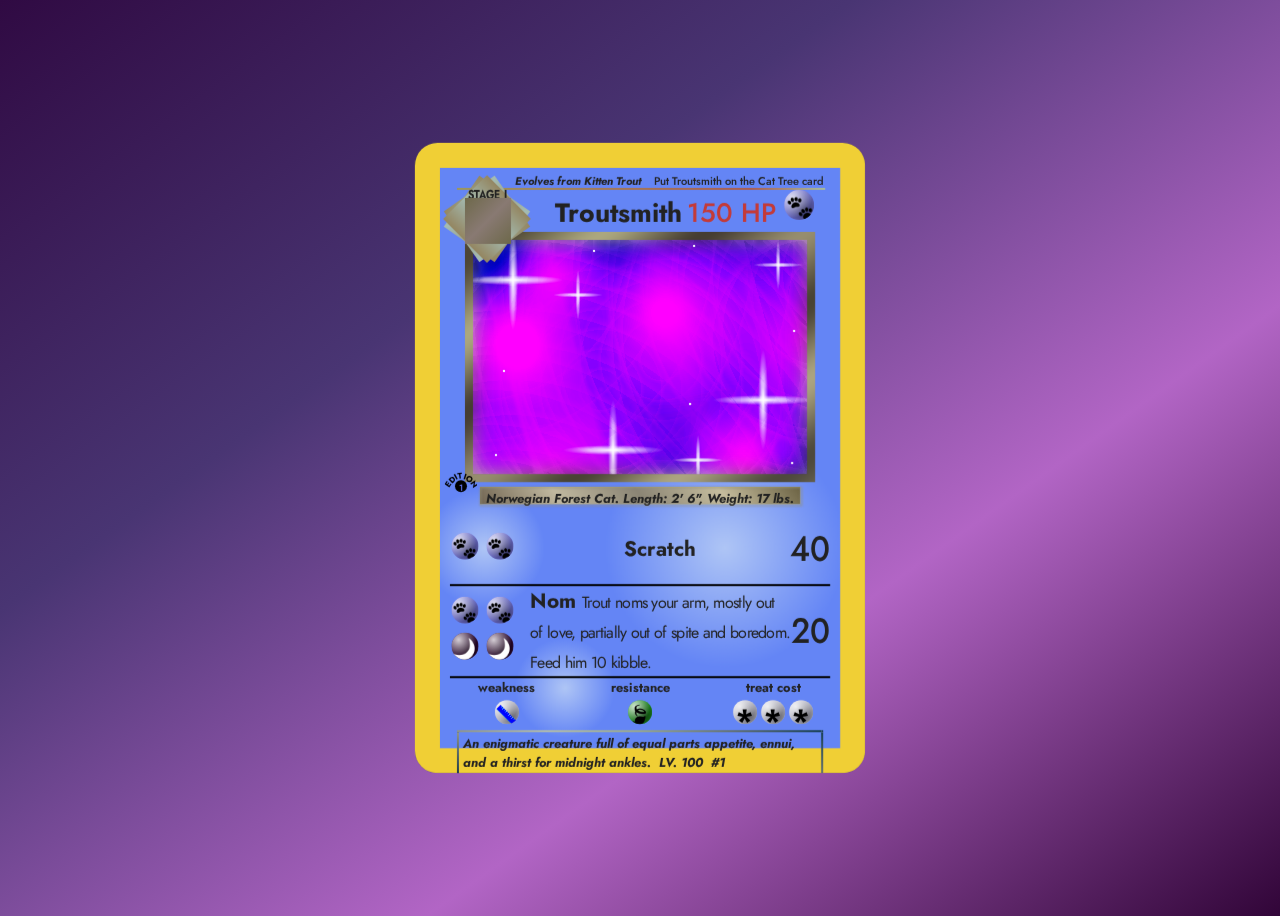
<file: index.html>
<!DOCTYPE html>
<html lang="en" >
<head>
  <meta charset="UTF-8">
  <title>Légally Distinct Pockét Pét Card</title>
  <link rel="preconnect" href="https://fonts.googleapis.com">
<link rel="preconnect" href="https://fonts.gstatic.com" crossorigin>
<link href="https://fonts.googleapis.com/css2?family=Jost:ital,wght@0,100..900;1,100..900&family=Luckiest+Guy&display=swap" rel="stylesheet"><link rel="stylesheet" href="https://public.codepenassets.com/css/normalize-5.0.0.min.css">
<link rel="stylesheet" href="./style.css">

</head>
<body>
<!-- partial:index.partial.html -->
<div class="splash-instructions">
  <p>Hover to see more!</p>
</div>
<div class="hover-helper"></div>
<div class="container">
    <div class="card-idler">
      <div class="card">
        <div class="card-back">
          <div class="card-border"></div>
          <div class="card-image">
            <div class="card-image-bg">
              <div class="egg"></div>
              <div class="aqueous-bg"></div>
              <div class="windy-blurs">
                <p>S</p>
                <p>@</p>
                <p>S</p>
              </div>
            </div>
          </div>
          <div class="card-text text-top" data-text="Légally Distinct">
            <svg viewBox="0 0 400 250">
              <path id="text-path-convex" fill="none" stroke="none" d="M 0,130 S 200,30 400,130 "/>
              <text width="400">
                <textPath href="#text-path-convex" fill="black" stroke="black" stroke-width="5px" startOffset="45px">
                  Légally Distinct
                </textPath>
              </text>
              <text width="400">
                <textPath href="#text-path-convex" fill="yellow" stroke="rgb(73,104,139)" stroke-width="3px" startOffset="45px">
                  Légally Distinct
                </textPath>
              </text>
            </svg>
          </div>
          <div class="card-text text-bottom" data-text="Pockét Pét">
            <svg viewBox="0 0 400 190">
              <path id="text-path-concave" fill="none" stroke="none" d="M 0,100 S 200,200 400,100 "/>
              <text width="400">
                <textPath href="#text-path-concave" fill="black" stroke="black" stroke-width="5px" startOffset="80px">
                  Pockét Pét
                </textPath>
              </text>
              <text width="400">
                <textPath href="#text-path-concave" fill="yellow" stroke="rgb(73,104,139)" stroke-width="3px" startOffset="80px">
                  Pockét Pét
                </textPath>
              </text>
            </svg>
          </div>
        </div>

        <div class="card-front">
          <div class="card-border"></div>
          <div class="card-body">
            <div class="card-body-bg"></div>
            <div class="card-header">
              <div class="sub-header">            
                <div class="evolves-from">Evolves from Kitten Trout</div>
                <div class="placement">Put Troutsmith on the Cat Tree card</div>
              </div>
              <div class="sub-header">
                <div class="creature-name">Troutsmith</div>
                <div class="creature-hp">150 HP</div>
                <div class="type-icon"></div>
              </div>
            </div>

            <div class="ev-stage-badge">
              <div class="ev-stage-number">STAGE I</div>
              <div class="ev-stage-image">
                <div class="img-fg"></div>
                <div class="img-bg"></div>
              </div>
              <div class="ev-stage-bg-filigree">
                <div class="rect-03"></div>
                <div class="rect-02"></div>
                <div class="rect-01"></div>
              </div>
            </div>

            <div class="primary-image">
              <div class="primary-image-border"></div>
              <div class="primary-image-bg">
                <div class="star star-large"></div>
                <div class="star star-large"></div>
                <div class="star star-large"></div>
                <div class="star star-small"></div>
                <div class="star star-small"></div>
                <div class="star star-small"></div>
                <div class="star star-tiny"></div>
                <div class="star star-tiny"></div>
                <div class="star star-tiny"></div>
                <div class="star star-tiny"></div>
                <div class="star star-tiny"></div>
                <div class="star star-tiny"></div>
                <div class="star star-tiny"></div>
                <div class="bg-shimmer-color"></div>
                <div class="bg-main-color"></div>
              </div>
              <div class="primary-image-fg"></div>
            </div>

            <div class="decorator-badges">
              <div class="first-edition-badge">
                  <svg viewBox="0 0 56 48">
                    <path id="first-ed-text-path-convex" fill="none" stroke="none" d="M 8,36 S 28,0 48,36 "/>
                    <text width="48">
                      <textPath href="#first-ed-text-path-convex" fill="black" startOffset="0px">
                        EDITION
                      </textPath>
                    </text>
                  </svg>
              </div>
            </div>

            <div class="caption">Norwegian Forest Cat. Length: 2' 6", Weight: 17 lbs.</div>

            <div class="move-set">
              <div class="move">
                <div class="energy-req">
                  <div class="en"></div>
                  <div class="en"></div>
                </div>
                <div class="move-name">
                  Scratch <span class="move-description"></span>
                </div>
                <div class="move-cost">40</div>
              </div>
              <div class="move">
                <div class="energy-req">
                  <div class="en"></div>
                  <div class="en"></div>
                  <div class="en"></div>
                  <div class="en"></div>
                </div>
                <div class="move-name">
                  Nom <span class="move-description">Trout noms your arm, mostly out of love, partially out of spite and boredom. Feed him 10 kibble.</span>  
                </div>
                <div class="move-cost">20</div>
              </div>
            </div>

            <div class="stat-footer">
              <div class="left-stat">
                <div class="stat">weakness</div>
                <div class="stat-type"></div>
              </div>
              <div class="middle-stat">
                <div class="stat">resistance</div>
                <div class="stat-type"></div>
              </div>
              <div class="right-stat">
                <div class="stat">treat cost</div>
                <div class="stat-type">
                  <div class="stat-count"></div>
                  <div class="stat-count"></div>
                  <div class="stat-count"></div>
                </div>
              </div>
            </div>

            <div class="info-footer">An enigmatic creature full of equal parts appetite, ennui, and a thirst for midnight ankles.&nbsp;&nbsp;LV. 100&nbsp;&nbsp;#1</div>

            <div class="card-data-footer">
              <div class="illustrator">Illus. Elle Carvajal</div>
              <div class="copyright">© 2025 <a href="https://carvacodes.github.io" target="_blank">carvacodes</a></div>
              <div class="date-and-rarity">4/9/25 ★</div>
            </div>

          </div>
        </div>
      </div>
    </div>
</div>
<!-- partial -->
  
</body>
</html>
</file>
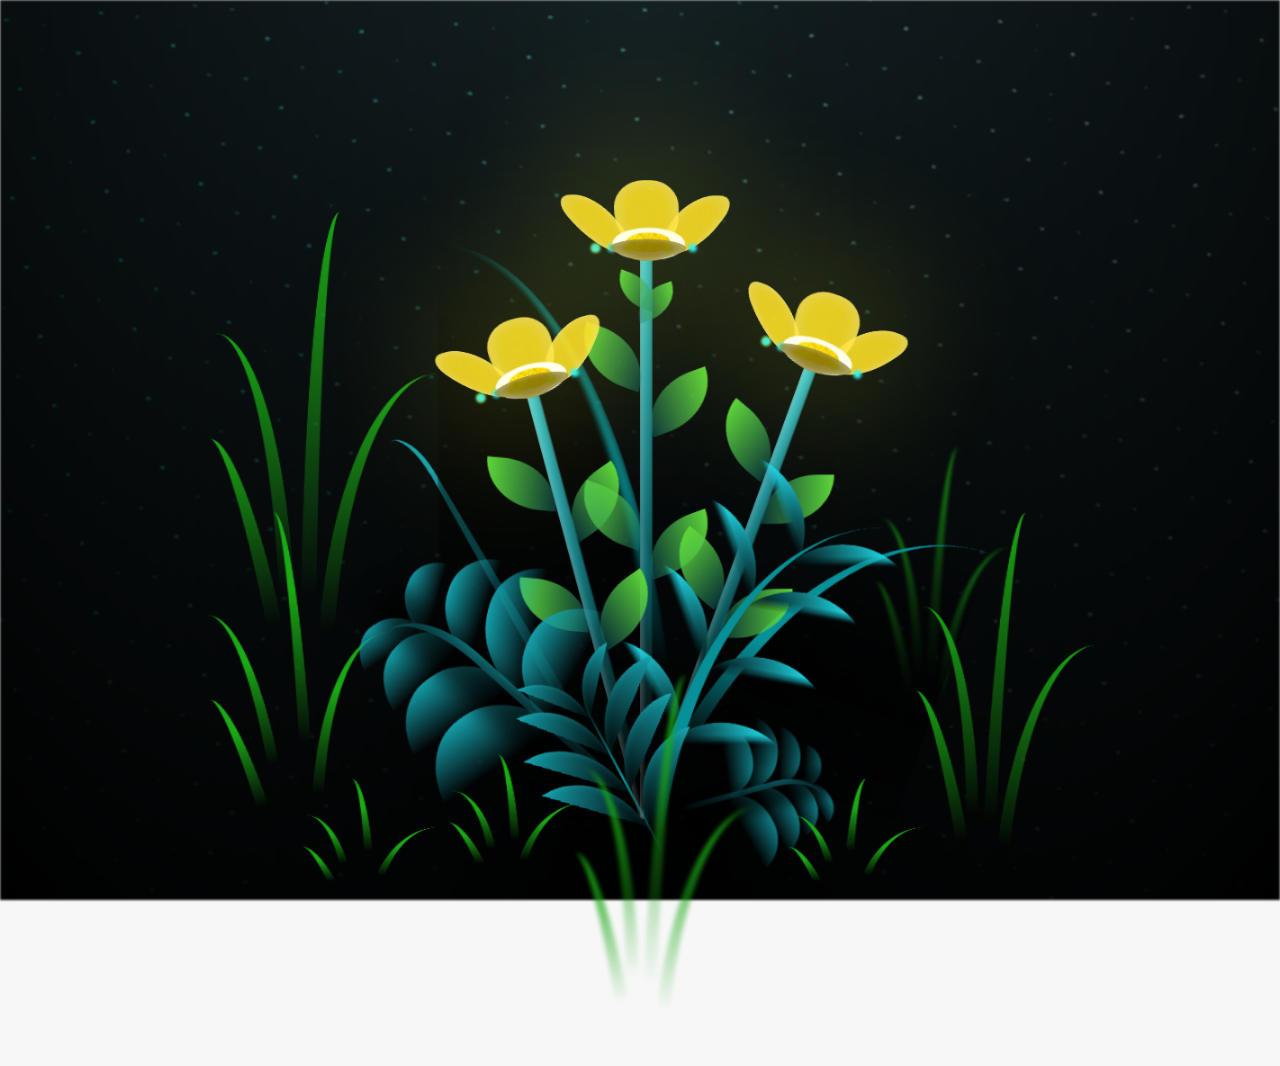
<file: flower.html>
<!DOCTYPE html>
<html lang="es">
  <head>
    <meta charset="UTF-8" />
    <meta http-equiv="X-UA-Compatible" content="IE=edge" />
    <meta name="viewport" content="width=device-width, initial-scale=1.0" />
    <link rel="stylesheet" href="css/main.css" />
    <link rel="icon" href="img/flowers.png" type="image/x-icon" />
    <title>Flower</title>
  </head>
  <body class="container">
    <audio src="sound/ChristianBasso&HaienQiu-Flowers.mp3" autoplay></audio>
    <div id="lyrics">
     
    </div>
    <h1 class="titulo">Estas flores amarillas son un reflejo de la alegría que traes a mi vida. <br> <br>
      Gracias por iluminar mis días con tu presencia.</h1>
  
    <div class="night"></div>
    <div class="flowers">
      <div class="flower flower--1">
        <div class="flower__leafs flower__leafs--1">
          <div class="flower__leaf flower__leaf--1"></div>
          <div class="flower__leaf flower__leaf--2"></div>
          <div class="flower__leaf flower__leaf--3"></div>
          <div class="flower__leaf flower__leaf--4"></div>
          <div class="flower__white-circle"></div>

          <div class="flower__light flower__light--1"></div>
          <div class="flower__light flower__light--2"></div>
          <div class="flower__light flower__light--3"></div>
          <div class="flower__light flower__light--4"></div>
          <div class="flower__light flower__light--5"></div>
          <div class="flower__light flower__light--6"></div>
          <div class="flower__light flower__light--7"></div>
          <div class="flower__light flower__light--8"></div>
        </div>
        <div class="flower__line">
          <div class="flower__line__leaf flower__line__leaf--1"></div>
          <div class="flower__line__leaf flower__line__leaf--2"></div>
          <div class="flower__line__leaf flower__line__leaf--3"></div>
          <div class="flower__line__leaf flower__line__leaf--4"></div>
          <div class="flower__line__leaf flower__line__leaf--5"></div>
          <div class="flower__line__leaf flower__line__leaf--6"></div>
        </div>
      </div>

      <div class="flower flower--2">
        <div class="flower__leafs flower__leafs--2">
          <div class="flower__leaf flower__leaf--1"></div>
          <div class="flower__leaf flower__leaf--2"></div>
          <div class="flower__leaf flower__leaf--3"></div>
          <div class="flower__leaf flower__leaf--4"></div>
          <div class="flower__white-circle"></div>

          <div class="flower__light flower__light--1"></div>
          <div class="flower__light flower__light--2"></div>
          <div class="flower__light flower__light--3"></div>
          <div class="flower__light flower__light--4"></div>
          <div class="flower__light flower__light--5"></div>
          <div class="flower__light flower__light--6"></div>
          <div class="flower__light flower__light--7"></div>
          <div class="flower__light flower__light--8"></div>
        </div>
        <div class="flower__line">
          <div class="flower__line__leaf flower__line__leaf--1"></div>
          <div class="flower__line__leaf flower__line__leaf--2"></div>
          <div class="flower__line__leaf flower__line__leaf--3"></div>
          <div class="flower__line__leaf flower__line__leaf--4"></div>
        </div>
      </div>

      <div class="flower flower--3">
        <div class="flower__leafs flower__leafs--3">
          <div class="flower__leaf flower__leaf--1"></div>
          <div class="flower__leaf flower__leaf--2"></div>
          <div class="flower__leaf flower__leaf--3"></div>
          <div class="flower__leaf flower__leaf--4"></div>
          <div class="flower__white-circle"></div>

          <div class="flower__light flower__light--1"></div>
          <div class="flower__light flower__light--2"></div>
          <div class="flower__light flower__light--3"></div>
          <div class="flower__light flower__light--4"></div>
          <div class="flower__light flower__light--5"></div>
          <div class="flower__light flower__light--6"></div>
          <div class="flower__light flower__light--7"></div>
          <div class="flower__light flower__light--8"></div>
        </div>
        <div class="flower__line">
          <div class="flower__line__leaf flower__line__leaf--1"></div>
          <div class="flower__line__leaf flower__line__leaf--2"></div>
          <div class="flower__line__leaf flower__line__leaf--3"></div>
          <div class="flower__line__leaf flower__line__leaf--4"></div>
        </div>
      </div>

      <div class="grow-ans" style="--d: 1.2s">
        <div class="flower__g-long">
          <div class="flower__g-long__top"></div>
          <div class="flower__g-long__bottom"></div>
        </div>
      </div>

      <div class="growing-grass">
        <div class="flower__grass flower__grass--1">
          <div class="flower__grass--top"></div>
          <div class="flower__grass--bottom"></div>
          <div class="flower__grass__leaf flower__grass__leaf--1"></div>
          <div class="flower__grass__leaf flower__grass__leaf--2"></div>
          <div class="flower__grass__leaf flower__grass__leaf--3"></div>
          <div class="flower__grass__leaf flower__grass__leaf--4"></div>
          <div class="flower__grass__leaf flower__grass__leaf--5"></div>
          <div class="flower__grass__leaf flower__grass__leaf--6"></div>
          <div class="flower__grass__leaf flower__grass__leaf--7"></div>
          <div class="flower__grass__leaf flower__grass__leaf--8"></div>
          <div class="flower__grass__overlay"></div>
        </div>
      </div>

      <div class="growing-grass">
        <div class="flower__grass flower__grass--2">
          <div class="flower__grass--top"></div>
          <div class="flower__grass--bottom"></div>
          <div class="flower__grass__leaf flower__grass__leaf--1"></div>
          <div class="flower__grass__leaf flower__grass__leaf--2"></div>
          <div class="flower__grass__leaf flower__grass__leaf--3"></div>
          <div class="flower__grass__leaf flower__grass__leaf--4"></div>
          <div class="flower__grass__leaf flower__grass__leaf--5"></div>
          <div class="flower__grass__leaf flower__grass__leaf--6"></div>
          <div class="flower__grass__leaf flower__grass__leaf--7"></div>
          <div class="flower__grass__leaf flower__grass__leaf--8"></div>
          <div class="flower__grass__overlay"></div>
        </div>
      </div>

      <div class="grow-ans" style="--d: 2.4s">
        <div class="flower__g-right flower__g-right--1">
          <div class="leaf"></div>
        </div>
      </div>

      <div class="grow-ans" style="--d: 2.8s">
        <div class="flower__g-right flower__g-right--2">
          <div class="leaf"></div>
        </div>
      </div>

      <div class="grow-ans" style="--d: 2.8s">
        <div class="flower__g-front">
          <div
            class="flower__g-front__leaf-wrapper flower__g-front__leaf-wrapper--1"
          >
            <div class="flower__g-front__leaf"></div>
          </div>
          <div
            class="flower__g-front__leaf-wrapper flower__g-front__leaf-wrapper--2"
          >
            <div class="flower__g-front__leaf"></div>
          </div>
          <div
            class="flower__g-front__leaf-wrapper flower__g-front__leaf-wrapper--3"
          >
            <div class="flower__g-front__leaf"></div>
          </div>
          <div
            class="flower__g-front__leaf-wrapper flower__g-front__leaf-wrapper--4"
          >
            <div class="flower__g-front__leaf"></div>
          </div>
          <div
            class="flower__g-front__leaf-wrapper flower__g-front__leaf-wrapper--5"
          >
            <div class="flower__g-front__leaf"></div>
          </div>
          <div
            class="flower__g-front__leaf-wrapper flower__g-front__leaf-wrapper--6"
          >
            <div class="flower__g-front__leaf"></div>
          </div>
          <div
            class="flower__g-front__leaf-wrapper flower__g-front__leaf-wrapper--7"
          >
            <div class="flower__g-front__leaf"></div>
          </div>
          <div
            class="flower__g-front__leaf-wrapper flower__g-front__leaf-wrapper--8"
          >
            <div class="flower__g-front__leaf"></div>
          </div>
          <div class="flower__g-front__line"></div>
        </div>
      </div>

      <div class="grow-ans" style="--d: 3.2s">
        <div class="flower__g-fr">
          <div class="leaf"></div>
          <div class="flower__g-fr__leaf flower__g-fr__leaf--1"></div>
          <div class="flower__g-fr__leaf flower__g-fr__leaf--2"></div>
          <div class="flower__g-fr__leaf flower__g-fr__leaf--3"></div>
          <div class="flower__g-fr__leaf flower__g-fr__leaf--4"></div>
          <div class="flower__g-fr__leaf flower__g-fr__leaf--5"></div>
          <div class="flower__g-fr__leaf flower__g-fr__leaf--6"></div>
          <div class="flower__g-fr__leaf flower__g-fr__leaf--7"></div>
          <div class="flower__g-fr__leaf flower__g-fr__leaf--8"></div>
        </div>
      </div>

      <div class="long-g long-g--0">
        <div class="grow-ans" style="--d: 3s">
          <div class="leaf leaf--0"></div>
        </div>
        <div class="grow-ans" style="--d: 2.2s">
          <div class="leaf leaf--1"></div>
        </div>
        <div class="grow-ans" style="--d: 3.4s">
          <div class="leaf leaf--2"></div>
        </div>
        <div class="grow-ans" style="--d: 3.6s">
          <div class="leaf leaf--3"></div>
        </div>
      </div>

      <div class="long-g long-g--1">
        <div class="grow-ans" style="--d: 3.6s">
          <div class="leaf leaf--0"></div>
        </div>
        <div class="grow-ans" style="--d: 3.8s">
          <div class="leaf leaf--1"></div>
        </div>
        <div class="grow-ans" style="--d: 4s">
          <div class="leaf leaf--2"></div>
        </div>
        <div class="grow-ans" style="--d: 4.2s">
          <div class="leaf leaf--3"></div>
        </div>
      </div>

      <div class="long-g long-g--2">
        <div class="grow-ans" style="--d: 4s">
          <div class="leaf leaf--0"></div>
        </div>
        <div class="grow-ans" style="--d: 4.2s">
          <div class="leaf leaf--1"></div>
        </div>
        <div class="grow-ans" style="--d: 4.4s">
          <div class="leaf leaf--2"></div>
        </div>
        <div class="grow-ans" style="--d: 4.6s">
          <div class="leaf leaf--3"></div>
        </div>
      </div>

      <div class="long-g long-g--3">
        <div class="grow-ans" style="--d: 4s">
          <div class="leaf leaf--0"></div>
        </div>
        <div class="grow-ans" style="--d: 4.2s">
          <div class="leaf leaf--1"></div>
        </div>
        <div class="grow-ans" style="--d: 3s">
          <div class="leaf leaf--2"></div>
        </div>
        <div class="grow-ans" style="--d: 3.6s">
          <div class="leaf leaf--3"></div>
        </div>
      </div>

      <div class="long-g long-g--4">
        <div class="grow-ans" style="--d: 4s">
          <div class="leaf leaf--0"></div>
        </div>
        <div class="grow-ans" style="--d: 4.2s">
          <div class="leaf leaf--1"></div>
        </div>
        <div class="grow-ans" style="--d: 3s">
          <div class="leaf leaf--2"></div>
        </div>
        <div class="grow-ans" style="--d: 3.6s">
          <div class="leaf leaf--3"></div>
        </div>
      </div>

      <div class="long-g long-g--5">
        <div class="grow-ans" style="--d: 4s">
          <div class="leaf leaf--0"></div>
        </div>
        <div class="grow-ans" style="--d: 4.2s">
          <div class="leaf leaf--1"></div>
        </div>
        <div class="grow-ans" style="--d: 3s">
          <div class="leaf leaf--2"></div>
        </div>
        <div class="grow-ans" style="--d: 3.6s">
          <div class="leaf leaf--3"></div>
        </div>
      </div>

      <div class="long-g long-g--6">
        <div class="grow-ans" style="--d: 4.2s">
          <div class="leaf leaf--0"></div>
        </div>
        <div class="grow-ans" style="--d: 4.4s">
          <div class="leaf leaf--1"></div>
        </div>
        <div class="grow-ans" style="--d: 4.6s">
          <div class="leaf leaf--2"></div>
        </div>
        <div class="grow-ans" style="--d: 4.8s">
          <div class="leaf leaf--3"></div>
        </div>
      </div>

      <div class="long-g long-g--7">
        <div class="grow-ans" style="--d: 3s">
          <div class="leaf leaf--0"></div>
        </div>
        <div class="grow-ans" style="--d: 3.2s">
          <div class="leaf leaf--1"></div>
        </div>
        <div class="grow-ans" style="--d: 3.5s">
          <div class="leaf leaf--2"></div>
        </div>
        <div class="grow-ans" style="--d: 3.6s">
          <div class="leaf leaf--3"></div>
        </div>
      </div>
    </div>
    <script src="anim.js"></script>
    <script src="main.js"></script>
  </body>
</html>
</file>
<file: style.css>
@charset "UTF-8";
* {
  -webkit-user-select: none;
     -moz-user-select: none;
      -ms-user-select: none;
          user-select: none;
}

body {
  font-family: "Jost", sans-serif;
  display: flex;
  justify-content: center;
  align-items: center;
  min-height: 100vh;
  background-image: linear-gradient(to bottom right, #300A43, #493573, #B265C5, #310538);
}

.splash-instructions {
  position: absolute;
  top: 0;
  left: 0;
  width: 100%;
  height: 100%;
  display: flex;
  justify-content: center;
  align-items: center;
  flex-direction: column;
  background-color: rgba(0, 0, 0, 0.8);
  color: white;
  z-index: 100;
  -webkit-animation: 2.5s linear instructions-animation forwards;
          animation: 2.5s linear instructions-animation forwards;
  -webkit-animation-delay: 0.75s;
          animation-delay: 0.75s;
  opacity: 0;
}

@-webkit-keyframes instructions-animation {
  0% {
    opacity: 0;
  }
  10% {
    opacity: 1;
  }
  90% {
    opacity: 1;
  }
  100% {
    opacity: 0;
    display: none;
  }
}

@keyframes instructions-animation {
  0% {
    opacity: 0;
  }
  10% {
    opacity: 1;
  }
  90% {
    opacity: 1;
  }
  100% {
    opacity: 0;
    display: none;
  }
}
:root {
  --width: 450px;
}

.container {
  display: flex;
  justify-content: center;
  align-items: center;
  flex-direction: row;
  width: 100vw;
  height: 100vh;
}

.card {
  width: var(--width);
  height: calc(var(--width) * 1.4);
  border-radius: calc(var(--width) * 0.05);
  position: relative;
}

.card-back {
  position: absolute;
  top: 0;
  left: 0;
  width: 100%;
  height: 100%;
  font-family: "Luckiest Guy";
  border-radius: calc(var(--width) * 0.05);
  text-align: center;
  overflow: hidden;
}
.card-back .card-border {
  position: absolute;
  top: 0;
  left: 0;
  width: 100%;
  height: 100%;
  background-color: #06187b;
}
.card-back .card-image-bg {
  --border-width: 50px;
  position: absolute;
  top: 0;
  left: 0;
  width: 100%;
  height: 100%;
  display: flex;
  justify-content: center;
  align-items: center;
  flex-direction: column;
  left: calc(var(--border-width) / 2);
  top: calc(var(--border-width) / 2);
  width: calc(100% - var(--border-width));
  height: calc(100% - var(--border-width));
  overflow: hidden;
}
.card-back .card-image-bg .egg {
  width: 250px;
  height: 320px;
  border-top-left-radius: 50% 66%;
  border-top-right-radius: 50% 66%;
  border-bottom-left-radius: 50% 33%;
  border-bottom-right-radius: 50% 33%;
  background-color: magenta;
  z-index: 50;
  background-image: radial-gradient(ellipse at 30% 20%, white 0px, rgba(255, 255, 255, 0) 70px), radial-gradient(ellipse at 75% 85%, rgba(0, 0, 0, 0.6) 0px, rgba(0, 0, 0, 0.3) 100px, rgba(0, 0, 0, 0) 220px), radial-gradient(ellipse at 50% 50%, rgba(255, 0, 255, 0.7) 0%, rgba(128, 0, 128, 0) 100%);
  box-shadow: 20px 20px 30px rgba(0, 0, 0, 0.7);
  transform: rotateZ(15deg);
}
.card-back .card-image-bg .aqueous-bg {
  position: absolute;
  top: 0;
  left: 0;
  width: 100%;
  height: 100%;
  filter: blur(5px) contrast(100) blur(8px) opacity(0.5);
  background-image: radial-gradient(circle at 10px 10px, #00f 0px, #006 30px, transparent 30px), radial-gradient(circle at 40px 15px, #00f 0px, #006 30px, transparent 30px), radial-gradient(circle at 95px 5px, #00f 0px, #006 30px, transparent 30px), radial-gradient(circle at 125px 20px, #00f 0px, #006 30px, transparent 30px), radial-gradient(circle at 175px 10px, #00f 0px, #006 30px, transparent 30px), radial-gradient(circle at 10px 60px, #00f 0px, #006 30px, transparent 30px), radial-gradient(circle at 40px 55px, #00f 0px, #006 30px, transparent 30px), radial-gradient(circle at 95px 55px, #00f 0px, #006 30px, transparent 30px), radial-gradient(circle at 125px 70px, #00f 0px, #006 30px, transparent 30px), radial-gradient(circle at 175px 65px, #00f 0px, #006 30px, transparent 30px), radial-gradient(circle at 185px 125px, #00f 0px, #006 30px, transparent 30px), radial-gradient(circle at 135px 120px, #00f 0px, #006 30px, transparent 30px), radial-gradient(circle at 85px 115px, #00f 0px, #006 30px, transparent 30px), radial-gradient(circle at 40px 125px, #00f 0px, #006 30px, transparent 30px), radial-gradient(circle at 20px 110px, #00f 0px, #006 30px, transparent 30px), radial-gradient(circle at 10px 160px, #00f 0px, #006 30px, transparent 30px), radial-gradient(circle at 40px 155px, #00f 0px, #006 30px, transparent 30px), radial-gradient(circle at 95px 155px, #00f 0px, #006 30px, transparent 30px), radial-gradient(circle at 125px 170px, #00f 0px, #006 30px, transparent 30px), radial-gradient(circle at 175px 165px, #00f 0px, #006 30px, transparent 30px), radial-gradient(circle at 10px 190px, #00f 0px, #006 30px, transparent 30px), radial-gradient(circle at 125px 200px, #00f 0px, #006 30px, transparent 30px), radial-gradient(circle at 40px 185px, #00f 0px, #006 30px, transparent 30px), radial-gradient(circle at 175px 215px, #00f 0px, #006 30px, transparent 30px), radial-gradient(circle at 95px 195px, #00f 0px, #006 30px, transparent 30px), radial-gradient(circle at 10px 260px, #00f 0px, #006 30px, transparent 30px), radial-gradient(circle at 40px 255px, #00f 0px, #006 30px, transparent 30px), radial-gradient(circle at 95px 255px, #00f 0px, #006 30px, transparent 30px), radial-gradient(circle at 125px 270px, #00f 0px, #006 30px, transparent 30px), radial-gradient(circle at 175px 265px, #00f 0px, #006 30px, transparent 30px);
  background-size: 50% 50%;
  background-repeat: repeat;
}
.card-back .card-image-bg .windy-blurs {
  position: absolute;
  top: 0;
  left: 0;
  width: 100%;
  height: 100%;
  display: flex;
  justify-content: center;
  align-items: center;
  flex-direction: column;
  filter: contrast(100);
  transform: skew(10deg, -50deg);
}
.card-back .card-image-bg .windy-blurs p {
  position: absolute;
  top: 0;
  left: 0;
  width: 100%;
  height: 100%;
  display: flex;
  justify-content: center;
  align-items: center;
  flex-direction: column;
  margin: 0;
  padding: 0;
  font-family: sans-serif;
  font-size: 20rem;
  transform: scaleY(2) scaleX(2.5) rotateZ(219deg);
  opacity: 0.5;
  color: white;
  filter: blur(5px);
}
.card-back .card-image-bg .windy-blurs p:nth-child(2) {
  transform: scaleY(2) scaleX(2.5) rotateZ(85deg);
}
.card-back .card-image-bg .windy-blurs p:nth-child(3) {
  transform: scaleY(2) scaleX(2.5) rotateZ(-45deg);
}
.card-back .card-text {
  position: absolute;
  top: 0;
  left: 0;
  width: 100%;
  height: 100%;
  font-size: 3.25rem;
  text-align: center;
  color: yellow;
}
.card-back .card-text textPath {
  letter-spacing: -6px;
  box-shadow: 5px 5px 0px black;
}
.card-back .card-text text:first-of-type textPath {
  text-shadow: 3px 3px 0px black;
  transform: translateX(3px) translateY(3px);
}
.card-back .card-text.text-top {
  position: absolute;
  top: 0;
  left: 0;
  width: 100%;
  height: 100%;
  height: unset;
  -webkit-text-stroke: 3px #49688b;
}
.card-back .card-text.text-bottom {
  position: absolute;
  top: 0;
  left: 0;
  width: 100%;
  height: 100%;
  height: unset;
  top: unset;
  bottom: 0;
}
.card-back .card-text.text-bottom textPath {
  letter-spacing: -2px;
}

.card-front {
  position: absolute;
  top: 0;
  left: 0;
  width: 100%;
  height: 100%;
  --border-width: 50px;
  display: flex;
  flex-direction: column;
  border-radius: calc(var(--width) * 0.05);
  overflow: hidden;
  font-family: "Jost", sans-serif;
  font-weight: 500;
  color: #222;
}
.card-front .evolves-from,
.card-front .caption,
.card-front .info-footer {
  font-style: italic;
}
.card-front .creature-name,
.card-front .evolves-from,
.card-front .caption,
.card-front .left-stat, .card-front .middle-stat, .card-front .right-stat,
.card-front .info-footer,
.card-front .illustrator, .card-front .date-and-rarity {
  font-weight: bold;
}
.card-front .card-body {
  padding: calc(var(--border-width) / 2);
}
.card-front .card-border {
  position: absolute;
  top: 0;
  left: 0;
  width: 100%;
  height: 100%;
  background-color: #f0cf35;
}
.card-front .card-body-bg {
  position: absolute;
  top: 0;
  left: 0;
  width: 100%;
  height: 100%;
  display: flex;
  justify-content: center;
  align-items: center;
  flex-direction: column;
  left: calc(var(--border-width) / 2);
  top: calc(var(--border-width) / 2);
  width: calc(100% - var(--border-width));
  height: calc(100% - var(--border-width));
  overflow: hidden;
  background-color: #89f;
  background-image: radial-gradient(circle at 50% 50%, rgba(17, 88, 224, 0.3), rgba(17, 88, 224, 0.3)), radial-gradient(circle at 45px 380px, rgba(255, 255, 255, 0.9) 0px, rgba(255, 255, 255, 0) 60px), radial-gradient(circle at 285px 380px, rgba(255, 255, 255, 0.9) 0px, rgba(255, 255, 255, 0) 120px), radial-gradient(circle at 125px 520px, rgba(255, 255, 255, 0.9) 0px, rgba(255, 255, 255, 0) 50px), url("https://assets.codepen.io/246681/cloud_bg.png");
}
.card-front .card-body-bg ~ * {
  z-index: 10;
  position: relative;
}
.card-front .sub-header {
  width: 100%;
  box-sizing: border-box;
  text-align: right;
}
.card-front .sub-header:has(.evolves-from) {
  padding-right: 0.5rem;
}
.card-front .sub-header:has(.evolves-from)::after {
  content: " ";
  display: block;
  position: absolute;
  width: 92%;
  height: 2px;
  left: calc(var(--border-width) / 3);
  top: 20px;
  background-image: linear-gradient(to right, #9d975b 0%, #aa5e50 80%, #a9bd99);
}
.card-front .sub-header .evolves-from,
.card-front .sub-header .placement {
  padding-right: 0.5rem;
  font-size: 0.7rem;
  display: inline-block;
}
.card-front .sub-header:has(.creature-name) {
  padding-top: 0.2rem;
  padding-right: 4rem;
}
.card-front .sub-header .creature-name,
.card-front .sub-header .creature-hp,
.card-front .sub-header .type-icon {
  font-size: 1.66rem;
  display: inline-block;
}
.card-front .sub-header .creature-hp {
  color: #c43a38;
}
.card-front .sub-header .type-icon {
  width: 30px;
  height: 30px;
  border-radius: 50%;
  overflow: hidden;
  transform: scaleX(1) scaleY(1);
  position: absolute;
  padding: 0;
  margin-left: 8px;
  margin-top: -4px;
}
.card-front .sub-header .type-icon::before {
  content: "🐾";
  font-size: 1.4rem;
  color: black;
  width: 100%;
  height: 100%;
  position: absolute;
  top: 1px;
  left: 0;
  filter: grayscale(1) contrast(10);
  z-index: 10;
}
.card-front .sub-header .type-icon::after {
  content: " ";
  color: black;
  width: 100%;
  height: 100%;
  position: absolute;
  top: 0;
  left: 0;
  background-image: radial-gradient(circle at 8px 8px, rgba(255, 255, 255, 0.8) 0px, rgba(255, 255, 255, 0) 20px), radial-gradient(circle at 20px 20px, rgba(0, 0, 0, 0.6) 0px, rgba(0, 0, 0, 0) 30px), radial-gradient(farthest-side, #88f, #88f);
}
.card-front .ev-stage-badge {
  z-index: 20;
  position: absolute;
  top: 0;
  left: 0;
  width: 100%;
  height: 100%;
  width: 80px;
  height: 80px;
  left: 46px;
  top: 55px;
}
.card-front .ev-stage-badge .ev-stage-number {
  position: absolute;
  left: 2px;
  top: -13px;
  font-weight: bold;
  font-size: 0.8rem;
  transform: scaleX(0.8);
}
.card-front .ev-stage-badge .ev-stage-image .img-bg {
  position: absolute;
  top: 0;
  left: 0;
  width: 100%;
  height: 100%;
  left: 4px;
  width: 46px;
  height: 46px;
  background-image: linear-gradient(to bottom right, #6e694b, #897a73, #6e694b);
}
.card-front .ev-stage-badge .ev-stage-image .img-fg {
  position: absolute;
  top: 0;
  left: 0;
  width: 100%;
  height: 100%;
  left: 4px;
  width: 46px;
  height: 46px;
  background-image: url("https://assets.codepen.io/246681/trout_03.png");
  background-size: cover;
  z-index: 10;
}
.card-front .ev-stage-badge .ev-stage-bg-filigree {
  position: absolute;
  top: 0;
  left: 0;
  width: 100%;
  height: 100%;
  z-index: -1;
  top: -10px;
}
.card-front .ev-stage-badge .ev-stage-bg-filigree .rect-01,
.card-front .ev-stage-badge .ev-stage-bg-filigree .rect-02,
.card-front .ev-stage-badge .ev-stage-bg-filigree .rect-03 {
  position: absolute;
  top: 0;
  left: 0;
  width: 100%;
  height: 100%;
  left: -5px;
  width: 62px;
  height: 62px;
  background-image: linear-gradient(to bottom, #948661, #a4bcb3, #948661);
}
.card-front .ev-stage-badge .ev-stage-bg-filigree .rect-01 {
  transform: rotateZ(45deg);
}
.card-front .ev-stage-badge .ev-stage-bg-filigree .rect-02 {
  transform: rotateZ(55deg);
  background-image: linear-gradient(to bottom left, #948661, #a4bcb3, #948661);
}
.card-front .ev-stage-badge .ev-stage-bg-filigree .rect-03 {
  transform: rotateZ(35deg);
  background-image: linear-gradient(to bottom right, #948661, #a4bcb3, #948661);
}
.card-front .primary-image {
  width: 350px;
  height: 250px;
  margin: 0 auto;
  padding: 0;
  overflow: hidden;
}
.card-front .primary-image .primary-image-border {
  position: absolute;
  top: 0;
  left: 0;
  width: 100%;
  height: 100%;
  top: -25px;
  left: -25px;
  display: block;
  background-color: gold;
  width: 400px;
  height: 300px;
  z-index: -10;
  background-image: linear-gradient(to bottom right, #7C7361, #433B2C, #BCB88B, #362D26, #A49B78, #3A3529, #BBB38C, #413D33, #948F73);
  filter: blur(10px);
}
.card-front .primary-image .primary-image-bg {
  position: absolute;
  top: 0;
  left: 0;
  width: 100%;
  height: 100%;
  width: 334px;
  height: 234px;
  margin: 8px;
  overflow: hidden;
}
.card-front .primary-image .primary-image-bg .star {
  position: absolute;
  top: 0;
  left: 0;
  width: 100%;
  height: 100%;
  width: var(--size);
  height: var(--size);
  background-image: radial-gradient(ellipse calc(var(--size) * 0.5) calc(var(--size) * 0.05), white, rgba(255, 255, 255, 0)), radial-gradient(ellipse calc(var(--size) * 0.05) calc(var(--size) * 0.5), white, rgba(255, 255, 255, 0));
}
.card-front .primary-image .primary-image-bg .star-large {
  --size: 100px;
}
.card-front .primary-image .primary-image-bg .star-small {
  --size: 50px;
}
.card-front .primary-image .primary-image-bg .star-tiny {
  --size: 2px;
  background-image: radial-gradient(circle at 50% 50%, white, white);
}
.card-front .primary-image .primary-image-bg .star-large:nth-of-type(1) {
  left: -10px;
  top: -10px;
}
.card-front .primary-image .primary-image-bg .star-large:nth-of-type(2) {
  left: 240px;
  top: 110px;
}
.card-front .primary-image .primary-image-bg .star-large:nth-of-type(3) {
  left: 90px;
  top: 160px;
}
.card-front .primary-image .primary-image-bg .star-small:nth-of-type(4) {
  left: 80px;
  top: 30px;
}
.card-front .primary-image .primary-image-bg .star-small:nth-of-type(5) {
  left: 280px;
  top: 0px;
}
.card-front .primary-image .primary-image-bg .star-small:nth-of-type(6) {
  left: 200px;
  top: 195px;
}
.card-front .primary-image .primary-image-bg .star-tiny:nth-of-type(7) {
  left: 120px;
  top: 10px;
}
.card-front .primary-image .primary-image-bg .star-tiny:nth-of-type(8) {
  left: 220px;
  top: 5px;
}
.card-front .primary-image .primary-image-bg .star-tiny:nth-of-type(9) {
  left: 30px;
  top: 130px;
}
.card-front .primary-image .primary-image-bg .star-tiny:nth-of-type(10) {
  left: 320px;
  top: 90px;
}
.card-front .primary-image .primary-image-bg .star-tiny:nth-of-type(11) {
  left: 318px;
  top: 222px;
}
.card-front .primary-image .primary-image-bg .star-tiny:nth-of-type(12) {
  left: 22px;
  top: 214px;
}
.card-front .primary-image .primary-image-bg .star-tiny:nth-of-type(13) {
  left: 216px;
  top: 163px;
}
.card-front .primary-image .bg-main-color {
  position: absolute;
  top: 0;
  left: 0;
  width: 100%;
  height: 100%;
  background-color: darkblue;
  background-image: radial-gradient(circle at 190px 70px, rgba(255, 255, 255, 0.8) 0px, transparent 100px), radial-gradient(circle at 84px 32px, rgba(255, 255, 255, 0.8) 0px, transparent 60px), radial-gradient(circle at 43px 102px, rgba(255, 255, 255, 0.9) 0px, transparent 80px), radial-gradient(circle at 80px 220px, rgba(255, 255, 255, 0.7) 0px, transparent 220px), radial-gradient(circle at 272px 218px, rgba(255, 255, 255, 0.8) 0px, transparent 60px), radial-gradient(circle at 330px 100px, rgba(255, 255, 255, 0.7) 0px, transparent 180px);
  z-index: -10;
  filter: blur(10px) contrast(4);
}
.card-front .primary-image .bg-main-color::after {
  position: absolute;
  top: 0;
  left: 0;
  width: 100%;
  height: 100%;
  content: " ";
  width: 100%;
  height: 100%;
  background-color: darkmagenta;
  opacity: 0.6;
}
.card-front .primary-image .bg-shimmer-color {
  position: absolute;
  width: 100%;
  height: 100%;
  background-image: repeating-radial-gradient(circle at 188px 120px, rgba(255, 255, 255, 0.4) 0px, rgba(255, 255, 255, 0) 4px, transparent 4px, transparent 20px), repeating-radial-gradient(circle at 350px 90px, rgba(255, 255, 255, 0.5) 0px, rgba(255, 255, 255, 0) 8px, transparent 8px, transparent 100px), repeating-radial-gradient(circle at 38px 350px, rgba(255, 255, 255, 0.5) 0px, rgba(255, 255, 255, 0) 8px, transparent 8px, transparent 35px), repeating-radial-gradient(circle at 380px 35px, rgba(255, 255, 255, 0.4) 0px, rgba(255, 255, 255, 0) 5px, transparent 5px, transparent 35px), repeating-radial-gradient(circle at 128px 150px, rgba(255, 255, 255, 0.4) 0px, rgba(255, 255, 255, 0) 4px, transparent 4px, transparent 20px), repeating-radial-gradient(circle at 340px 100px, rgba(255, 255, 255, 0.5) 0px, rgba(255, 255, 255, 0) 8px, transparent 8px, transparent 100px), repeating-radial-gradient(circle at 18px 360px, rgba(255, 255, 255, 0.5) 0px, rgba(255, 255, 255, 0) 8px, transparent 8px, transparent 35px), repeating-radial-gradient(circle at 350px 55px, rgba(255, 255, 255, 0.4) 0px, rgba(255, 255, 255, 0) 5px, transparent 5px, transparent 35px), repeating-radial-gradient(circle at 0px 0px, rgba(255, 255, 255, 0.4) 0px, rgba(255, 255, 255, 0) 4px, transparent 4px, transparent 40px);
  filter: opacity(0.4);
  mix-blend-mode: overlay;
}
.card-front .primary-image .bg-shimmer-color::after {
  content: " ";
  width: 100%;
  height: 100%;
  position: absolute;
  background-repeat: repeat-x;
  background-image: linear-gradient(75deg, rgba(255, 255, 255, 0.7) 0%, rgba(255, 255, 255, 0) 15%, rgba(255, 255, 255, 0.7) 16%, rgba(255, 255, 255, 0) 20%, rgba(255, 255, 255, 0.7) 34%, rgba(255, 255, 255, 0) 36%, rgba(255, 255, 255, 0) 52%, rgba(255, 255, 255, 0.7) 60%, rgba(255, 255, 255, 0) 68%, rgba(255, 255, 255, 0) 79%, rgba(255, 255, 255, 0.7) 84%, rgba(255, 255, 255, 0) 84%, rgba(255, 255, 255, 0) 94%, rgba(255, 255, 255, 0.7) 100%);
  -webkit-animation: 3s ease-in-out bg-shimmer forwards infinite;
          animation: 3s ease-in-out bg-shimmer forwards infinite;
}
@-webkit-keyframes bg-shimmer {
  0% {
    background-position-x: 0px;
  }
  33% {
    background-position-x: 100px;
  }
  66% {
    background-position-x: -100px;
  }
}
@keyframes bg-shimmer {
  0% {
    background-position-x: 0px;
  }
  33% {
    background-position-x: 100px;
  }
  66% {
    background-position-x: -100px;
  }
}
.card-front .primary-image .primary-image-fg {
  position: absolute;
  top: 0;
  left: 0;
  width: 100%;
  height: 100%;
  top: 8px;
  left: 8px;
  width: 334px;
  height: 234px;
  background-size: 250px 250px;
  background-repeat: no-repeat;
  background-position: center;
  background-image: url("https://assets.codepen.io/246681/troutsmith.png");
}
.card-front .decorator-badges {
  position: absolute;
  top: 0;
  left: 0;
  width: 100%;
  height: 100%;
  left: 30px;
  top: 324px;
  width: 32px;
  height: 28px;
}
.card-front .decorator-badges textPath {
  font-size: 0.9rem;
  font-weight: bold;
  letter-spacing: -1px;
}
.card-front .decorator-badges::after {
  position: absolute;
  left: 10px;
  top: 13px;
  content: "1";
  width: 12px;
  height: 12px;
  font-size: 9px;
  text-align: center;
  padding-top: 1px;
  box-sizing: border-box;
  color: #67e;
  background-color: black;
  border-radius: 50%;
}
.card-front .caption {
  width: 320px;
  height: 15px;
  background-color: gold;
  margin: 5px auto 0px auto;
  font-size: 0.8rem;
  text-align: center;
  padding-top: 2px;
  background-image: linear-gradient(55deg, #726653, #C1B9A0, #8B8575, #C6BD9E, #6C6344);
}
.card-front .caption::after {
  content: " ";
  width: 100%;
  height: 100%;
  position: absolute;
  left: 0;
  top: 0;
  border: 1px solid #908F80;
  filter: blur(1px);
}
.card-front .move-set {
  padding: 10px;
}
.card-front .move-set .move {
  border-bottom: 2px solid black;
  display: flex;
  justify-content: center;
  align-items: center;
  flex-direction: row;
  justify-content: space-between;
  min-height: 70px;
}
.card-front .move-set .move .energy-req {
  min-width: 80px;
}
.card-front .move-set .move .move-name {
  font-weight: bold;
  font-size: 1.3rem;
}
.card-front .move-set .move .move-name .move-description {
  font-weight: normal;
  font-size: 1rem;
  letter-spacing: -0.7px;
}
.card-front .move-set .move .move-cost {
  transform: scaleY(1.1);
  font-size: 2rem;
}
.card-front .move-set .move:nth-of-type(1) .en {
  width: 30px;
  height: 30px;
  border-radius: 50%;
  overflow: hidden;
  transform: scaleX(0.9) scaleY(0.9);
  display: inline-block;
}
.card-front .move-set .move:nth-of-type(1) .en::before {
  content: "🐾";
  font-size: 1.4rem;
  color: black;
  width: 100%;
  height: 100%;
  position: absolute;
  top: 1px;
  left: 0;
  filter: grayscale(1) contrast(10);
  z-index: 10;
}
.card-front .move-set .move:nth-of-type(1) .en::after {
  content: " ";
  color: black;
  width: 100%;
  height: 100%;
  position: absolute;
  top: 0;
  left: 0;
  background-image: radial-gradient(circle at 8px 8px, rgba(255, 255, 255, 0.8) 0px, rgba(255, 255, 255, 0) 20px), radial-gradient(circle at 20px 20px, rgba(0, 0, 0, 0.6) 0px, rgba(0, 0, 0, 0) 30px), radial-gradient(farthest-side, #88f, #88f);
}
.card-front .move-set .move:nth-of-type(2) .en:nth-of-type(1),
.card-front .move-set .move:nth-of-type(2) .en:nth-of-type(2) {
  width: 30px;
  height: 30px;
  border-radius: 50%;
  overflow: hidden;
  transform: scaleX(0.9) scaleY(0.9);
  display: inline-block;
}
.card-front .move-set .move:nth-of-type(2) .en:nth-of-type(1)::before,
.card-front .move-set .move:nth-of-type(2) .en:nth-of-type(2)::before {
  content: "🐾";
  font-size: 1.4rem;
  color: black;
  width: 100%;
  height: 100%;
  position: absolute;
  top: 1px;
  left: 0;
  filter: grayscale(1) contrast(10);
  z-index: 10;
}
.card-front .move-set .move:nth-of-type(2) .en:nth-of-type(1)::after,
.card-front .move-set .move:nth-of-type(2) .en:nth-of-type(2)::after {
  content: " ";
  color: black;
  width: 100%;
  height: 100%;
  position: absolute;
  top: 0;
  left: 0;
  background-image: radial-gradient(circle at 8px 8px, rgba(255, 255, 255, 0.8) 0px, rgba(255, 255, 255, 0) 20px), radial-gradient(circle at 20px 20px, rgba(0, 0, 0, 0.6) 0px, rgba(0, 0, 0, 0) 30px), radial-gradient(farthest-side, #88f, #88f);
}
.card-front .move-set .move:nth-of-type(2) .en:nth-of-type(3),
.card-front .move-set .move:nth-of-type(2) .en:nth-of-type(4) {
  width: 30px;
  height: 30px;
  border-radius: 50%;
  overflow: hidden;
  transform: scaleX(0.9) scaleY(0.9);
  display: inline-block;
}
.card-front .move-set .move:nth-of-type(2) .en:nth-of-type(3)::before,
.card-front .move-set .move:nth-of-type(2) .en:nth-of-type(4)::before {
  content: "🌙";
  font-size: 1.4rem;
  color: black;
  width: 100%;
  height: 100%;
  position: absolute;
  top: 1px;
  left: 0;
  filter: grayscale(1) contrast(10);
  z-index: 10;
}
.card-front .move-set .move:nth-of-type(2) .en:nth-of-type(3)::after,
.card-front .move-set .move:nth-of-type(2) .en:nth-of-type(4)::after {
  content: " ";
  color: black;
  width: 100%;
  height: 100%;
  position: absolute;
  top: 0;
  left: 0;
  background-image: radial-gradient(circle at 8px 8px, rgba(255, 255, 255, 0.8) 0px, rgba(255, 255, 255, 0) 20px), radial-gradient(circle at 20px 20px, rgba(0, 0, 0, 0.6) 0px, rgba(0, 0, 0, 0) 30px), radial-gradient(farthest-side, #360837, #360837);
}
.card-front .move-set .move:nth-of-type(2) .en:nth-of-type(3)::before,
.card-front .move-set .move:nth-of-type(2) .en:nth-of-type(4)::before {
  top: 2px;
  left: -1px;
}
.card-front .stat-footer {
  margin-top: -10px;
  width: 100%;
  display: flex;
  font-size: 0.8rem;
  justify-content: space-around;
}
.card-front .stat-footer .stat-type {
  margin: 0 auto;
  text-align: center;
}
.card-front .stat-footer .left-stat,
.card-front .stat-footer .middle-stat,
.card-front .stat-footer .right-stat {
  text-align: center;
  width: 30%;
}
.card-front .stat-footer .left-stat .stat-type {
  width: 30px;
  height: 30px;
  border-radius: 50%;
  overflow: hidden;
  transform: scaleX(0.8) scaleY(0.8);
}
.card-front .stat-footer .left-stat .stat-type::before {
  content: "📏";
  font-size: 1.4rem;
  color: black;
  width: 100%;
  height: 100%;
  position: absolute;
  top: 1px;
  left: 0;
  filter: grayscale(1) contrast(10);
  z-index: 10;
}
.card-front .stat-footer .left-stat .stat-type::after {
  content: " ";
  color: black;
  width: 100%;
  height: 100%;
  position: absolute;
  top: 0;
  left: 0;
  background-image: radial-gradient(circle at 8px 8px, rgba(255, 255, 255, 0.8) 0px, rgba(255, 255, 255, 0) 20px), radial-gradient(circle at 20px 20px, rgba(0, 0, 0, 0.6) 0px, rgba(0, 0, 0, 0) 30px), radial-gradient(farthest-side, #eef, #eef);
}
.card-front .stat-footer .left-stat .stat-type::before {
  top: 2px;
  left: -1px;
  filter: contrast(2) invert(1);
}
.card-front .stat-footer .middle-stat .stat-type {
  width: 30px;
  height: 30px;
  border-radius: 50%;
  overflow: hidden;
  transform: scaleX(0.8) scaleY(0.8);
}
.card-front .stat-footer .middle-stat .stat-type::before {
  content: "🍃";
  font-size: 1.4rem;
  color: black;
  width: 100%;
  height: 100%;
  position: absolute;
  top: 1px;
  left: 0;
  filter: grayscale(1) contrast(10);
  z-index: 10;
}
.card-front .stat-footer .middle-stat .stat-type::after {
  content: " ";
  color: black;
  width: 100%;
  height: 100%;
  position: absolute;
  top: 0;
  left: 0;
  background-image: radial-gradient(circle at 8px 8px, rgba(255, 255, 255, 0.8) 0px, rgba(255, 255, 255, 0) 20px), radial-gradient(circle at 20px 20px, rgba(0, 0, 0, 0.6) 0px, rgba(0, 0, 0, 0) 30px), radial-gradient(farthest-side, #2a2, #2a2);
}
.card-front .stat-footer .middle-stat .stat-type::before {
  top: 2px;
  left: -1px;
  filter: grayscale(0) contrast(0) brightness(0);
}
.card-front .stat-footer .right-stat .stat-type .stat-count {
  margin: 0 -3px;
  display: inline-block;
  width: 30px;
  height: 30px;
  border-radius: 50%;
  overflow: hidden;
  transform: scaleX(0.8) scaleY(0.8);
}
.card-front .stat-footer .right-stat .stat-type .stat-count::before {
  content: "*";
  font-size: 1.4rem;
  color: black;
  width: 100%;
  height: 100%;
  position: absolute;
  top: 1px;
  left: 0;
  filter: grayscale(1) contrast(10);
  z-index: 10;
}
.card-front .stat-footer .right-stat .stat-type .stat-count::after {
  content: " ";
  color: black;
  width: 100%;
  height: 100%;
  position: absolute;
  top: 0;
  left: 0;
  background-image: radial-gradient(circle at 8px 8px, rgba(255, 255, 255, 0.8) 0px, rgba(255, 255, 255, 0) 20px), radial-gradient(circle at 20px 20px, rgba(0, 0, 0, 0.6) 0px, rgba(0, 0, 0, 0) 30px), radial-gradient(farthest-side, #eef, #eef);
}
.card-front .stat-footer .right-stat .stat-type .stat-count::before {
  top: -2px;
  left: 0px;
  filter: grayscale(0) contrast(0) brightness(0);
  font-size: 2.3rem;
}
.card-front .info-footer {
  border: 2px solid;
  -o-border-image: linear-gradient(25deg, #153341, #8C938B, #B2BDAD, #98A88D, #637171, #123B4E);
     border-image: linear-gradient(25deg, #153341, #8C938B, #B2BDAD, #98A88D, #637171, #123B4E);
  border-image-width: 2px;
  border-image-slice: 2;
  border-image-repeat: repeat;
  margin: -2px 17px 0px 17px;
  padding: 2px 4px;
  font-size: 0.8rem;
}
.card-front .card-data-footer {
  display: flex;
  justify-content: space-between;
  align-items: center;
  font-size: 0.6rem;
  margin-top: 3px;
  padding: 0 3px;
}

.container, .hover-helper, .card-idler, .card {
  transform-style: preserve-3d;
  perspective-origin: 50%;
  perspective: 2000px;
}

.card-back {
  transform: translateZ(1px);
}

.card-front {
  transform: translateZ(-1px) rotateY(180deg);
}

.card-idler {
  -webkit-animation: 3s ease-in-out idle-animation forwards infinite;
          animation: 3s ease-in-out idle-animation forwards infinite;
  transition: transform 1s;
}

.card {
  transform: rotateY(180deg);
  transition: transform 1s;
}

.hover-helper {
  position: absolute;
  top: 0;
  left: 0;
  width: 100%;
  height: 100%;
  width: 450px;
  height: calc(var(--width) * 1.4);
  left: calc(50% - var(--width) / 2);
  top: calc(50% - calc(var(--width) * 1.4) / 2);
  z-index: 100;
}

.hover-helper:hover ~ .container .card {
  transform: rotateY(0deg);
}

@-webkit-keyframes idle-animation {
  0% {
    transform: rotateY(0deg);
  }
  33% {
    transform: rotateY(20deg);
  }
  66% {
    transform: rotateY(-20deg);
  }
}

@keyframes idle-animation {
  0% {
    transform: rotateY(0deg);
  }
  33% {
    transform: rotateY(20deg);
  }
  66% {
    transform: rotateY(-20deg);
  }
}
</file>
<file: css/main.css>
*,
*::after,
*::before {
  padding: 0;
  margin: 0;
  box-sizing: border-box;
}

:root {
  --dark-color: #000;
}

body {
  display: flex;
  align-items: flex-end;
  justify-content: center;
  min-height: 100vh;
  background-color: var(--dark-color);
  overflow: hidden;
  perspective: 1000px;
}

#lyrics {
  font-size: 28px;
  font-family: "Franklin Gothic Medium", "Arial Narrow", Arial, sans-serif;
  color: white;
  position: absolute;
  margin-bottom: 20%;
  z-index: 1;
  font-weight: bold;
  letter-spacing: 4px;
}
@media only screen and (max-width: 600px) {
  /* Estilos específicos para dispositivos con un ancho máximo de 600px */
  #lyrics {
      font-size: 14px; /* Reduce el tamaño del texto para dispositivos más pequeños */
      margin-bottom: 530px;
      letter-spacing: 3px;
  }

}
.titulo {
  margin-bottom: 180px;
  font-family: "Arial Narrow", Arial, sans-serif;
  color: yellow;
  position: absolute;
  font-weight: bold;
  letter-spacing: 10px;
  opacity: 0;
  animation: fadeIn 3s ease-in-out forwards;
  text-align: center;
}
@keyframes fadeIn {
  from {
    opacity: 0;
  }
  to {
    opacity: 1;
  }
}

.night {
  z-index: -1;
  position: absolute;
  left: 50%;
  top: 0;
  transform: translateX(-50%);
  width: 100%;
  height: 100%;
  filter: blur(0.1vmin);
  background-image: radial-gradient(
      ellipse at top,
      transparent 0%,
      var(--dark-color)
    ),
    radial-gradient(
      ellipse at bottom,
      var(--dark-color),
      rgba(145, 233, 255, 0.2)
    ),
    repeating-linear-gradient(
      220deg,
      rgb(0, 0, 0) 0px,
      rgb(0, 0, 0) 19px,
      transparent 19px,
      transparent 22px
    ),
    repeating-linear-gradient(
      189deg,
      rgb(0, 0, 0) 0px,
      rgb(0, 0, 0) 19px,
      transparent 19px,
      transparent 22px
    ),
    repeating-linear-gradient(
      148deg,
      rgb(0, 0, 0) 0px,
      rgb(0, 0, 0) 19px,
      transparent 19px,
      transparent 22px
    ),
    linear-gradient(90deg, rgb(0, 255, 250), rgb(240, 240, 240));
}

.flowers {
  position: relative;
  transform: scale(0.9);
  /*margin-bottom: 100px;
  */
}

@media only screen and (max-width: 600px) {
  /* Estilos específicos para dispositivos con un ancho máximo de 600px */
.flowers {
      font-size: 14px;
      margin-bottom: 35%;
      letter-spacing: 3px;
      transform: scale(1.0);
}

}

.flower {
  position: absolute;
  bottom: 10vmin;
  transform-origin: bottom center;
  z-index: 10;
  --fl-speed: 0.8s;
}
.flower--1 {
  -webkit-animation: moving-flower-1 4s linear infinite;
  animation: moving-flower-1 4s linear infinite;
}
.flower--1 .flower__line {
  height: 70vmin;
  -webkit-animation-delay: 0.3s;
  animation-delay: 0.3s;
}
.flower--1 .flower__line__leaf--1 {
  -webkit-animation: blooming-leaf-right var(--fl-speed) 1.6s backwards;
  animation: blooming-leaf-right var(--fl-speed) 1.6s backwards;
}
.flower--1 .flower__line__leaf--2 {
  -webkit-animation: blooming-leaf-right var(--fl-speed) 1.4s backwards;
  animation: blooming-leaf-right var(--fl-speed) 1.4s backwards;
}
.flower--1 .flower__line__leaf--3 {
  -webkit-animation: blooming-leaf-left var(--fl-speed) 1.2s backwards;
  animation: blooming-leaf-left var(--fl-speed) 1.2s backwards;
}
.flower--1 .flower__line__leaf--4 {
  -webkit-animation: blooming-leaf-left var(--fl-speed) 1s backwards;
  animation: blooming-leaf-left var(--fl-speed) 1s backwards;
}
.flower--1 .flower__line__leaf--5 {
  -webkit-animation: blooming-leaf-right var(--fl-speed) 1.8s backwards;
  animation: blooming-leaf-right var(--fl-speed) 1.8s backwards;
}
.flower--1 .flower__line__leaf--6 {
  -webkit-animation: blooming-leaf-left var(--fl-speed) 2s backwards;
  animation: blooming-leaf-left var(--fl-speed) 2s backwards;
}
.flower--2 {
  left: 50%;
  transform: rotate(20deg);
  -webkit-animation: moving-flower-2 4s linear infinite;
  animation: moving-flower-2 4s linear infinite;
}
.flower--2 .flower__line {
  height: 60vmin;
  -webkit-animation-delay: 0.6s;
  animation-delay: 0.6s;
}
.flower--2 .flower__line__leaf--1 {
  -webkit-animation: blooming-leaf-right var(--fl-speed) 1.9s backwards;
  animation: blooming-leaf-right var(--fl-speed) 1.9s backwards;
}
.flower--2 .flower__line__leaf--2 {
  -webkit-animation: blooming-leaf-right var(--fl-speed) 1.7s backwards;
  animation: blooming-leaf-right var(--fl-speed) 1.7s backwards;
}
.flower--2 .flower__line__leaf--3 {
  -webkit-animation: blooming-leaf-left var(--fl-speed) 1.5s backwards;
  animation: blooming-leaf-left var(--fl-speed) 1.5s backwards;
}
.flower--2 .flower__line__leaf--4 {
  -webkit-animation: blooming-leaf-left var(--fl-speed) 1.3s backwards;
  animation: blooming-leaf-left var(--fl-speed) 1.3s backwards;
}
.flower--3 {
  left: 50%;
  transform: rotate(-15deg);
  -webkit-animation: moving-flower-3 4s linear infinite;
  animation: moving-flower-3 4s linear infinite;
}
.flower--3 .flower__line {
  -webkit-animation-delay: 0.9s;
  animation-delay: 0.9s;
}
.flower--3 .flower__line__leaf--1 {
  -webkit-animation: blooming-leaf-right var(--fl-speed) 2.5s backwards;
  animation: blooming-leaf-right var(--fl-speed) 2.5s backwards;
}
.flower--3 .flower__line__leaf--2 {
  -webkit-animation: blooming-leaf-right var(--fl-speed) 2.3s backwards;
  animation: blooming-leaf-right var(--fl-speed) 2.3s backwards;
}
.flower--3 .flower__line__leaf--3 {
  -webkit-animation: blooming-leaf-left var(--fl-speed) 2.1s backwards;
  animation: blooming-leaf-left var(--fl-speed) 2.1s backwards;
}
.flower--3 .flower__line__leaf--4 {
  -webkit-animation: blooming-leaf-left var(--fl-speed) 1.9s backwards;
  animation: blooming-leaf-left var(--fl-speed) 1.9s backwards;
}
.flower__leafs {
  position: relative;
  -webkit-animation: blooming-flower 2s backwards;
  animation: blooming-flower 2s backwards;
}
.flower__leafs--1 {
  -webkit-animation-delay: 1.1s;
  animation-delay: 1.1s;
}
.flower__leafs--2 {
  -webkit-animation-delay: 1.4s;
  animation-delay: 1.4s;
}
.flower__leafs--3 {
  -webkit-animation-delay: 1.7s;
  animation-delay: 1.7s;
}
.flower__leafs::after {
  content: "";
  position: absolute;
  left: 0;
  top: 0;
  transform: translate(-50%, -100%);
  width: 8vmin;
  height: 8vmin;
  background-color: #f9fd25;
  /* background-color: #fd2525; */
  filter: blur(10vmin);
}
.flower__leaf {
  position: absolute;
  bottom: 0;
  left: 50%;
  width: 8vmin;
  height: 11vmin;
  border-radius: 51% 49% 47% 53%/44% 45% 55% 69%;
  background-color: #253bfd;
  background-color: #fddd25;
  transform-origin: bottom center;
  opacity: 0.9;
  box-shadow: inset 0 0 2vmin rgba(255, 255, 255, 0.5);
}
.flower__leaf--1 {
  transform: translate(-10%, 1%) rotateY(40deg) rotateX(-50deg);
}
.flower__leaf--2 {
  transform: translate(-50%, -4%) rotateX(40deg);
}
.flower__leaf--3 {
  transform: translate(-90%, 0%) rotateY(45deg) rotateX(50deg);
}
.flower__leaf--4 {
  width: 8vmin;
  height: 8vmin;
  transform-origin: bottom left;
  border-radius: 4vmin 10vmin 4vmin 4vmin;
  transform: translate(0%, 18%) rotateX(70deg) rotate(-43deg);
  background-color: #7c6901;
  z-index: 1;
  opacity: 0.8;
}
.flower__white-circle {
  position: absolute;
  left: -3.5vmin;
  top: -3vmin;
  width: 9vmin;
  height: 4vmin;
  border-radius: 50%;
  background-color: #fff;
}
.flower__white-circle::after {
  content: "";
  position: absolute;
  left: 50%;
  top: 45%;
  transform: translate(-50%, -50%);
  width: 60%;
  height: 60%;
  border-radius: inherit;
  background-image: repeating-linear-gradient(
      135deg,
      rgba(0, 0, 0, 0.03) 0px,
      rgba(0, 0, 0, 0.03) 1px,
      transparent 1px,
      transparent 12px
    ),
    repeating-linear-gradient(
      45deg,
      rgba(0, 0, 0, 0.03) 0px,
      rgba(0, 0, 0, 0.03) 1px,
      transparent 1px,
      transparent 12px
    ),
    repeating-linear-gradient(
      67.5deg,
      rgba(0, 0, 0, 0.03) 0px,
      rgba(0, 0, 0, 0.03) 1px,
      transparent 1px,
      transparent 12px
    ),
    repeating-linear-gradient(
      135deg,
      rgba(0, 0, 0, 0.03) 0px,
      rgba(0, 0, 0, 0.03) 1px,
      transparent 1px,
      transparent 12px
    ),
    repeating-linear-gradient(
      45deg,
      rgba(0, 0, 0, 0.03) 0px,
      rgba(0, 0, 0, 0.03) 1px,
      transparent 1px,
      transparent 12px
    ),
    repeating-linear-gradient(
      112.5deg,
      rgba(0, 0, 0, 0.03) 0px,
      rgba(0, 0, 0, 0.03) 1px,
      transparent 1px,
      transparent 12px
    ),
    repeating-linear-gradient(
      112.5deg,
      rgba(0, 0, 0, 0.03) 0px,
      rgba(0, 0, 0, 0.03) 1px,
      transparent 1px,
      transparent 12px
    ),
    repeating-linear-gradient(
      45deg,
      rgba(0, 0, 0, 0.03) 0px,
      rgba(0, 0, 0, 0.03) 1px,
      transparent 1px,
      transparent 12px
    ),
    repeating-linear-gradient(
      22.5deg,
      rgba(0, 0, 0, 0.03) 0px,
      rgba(0, 0, 0, 0.03) 1px,
      transparent 1px,
      transparent 12px
    ),
    repeating-linear-gradient(
      45deg,
      rgba(0, 0, 0, 0.03) 0px,
      rgba(0, 0, 0, 0.03) 1px,
      transparent 1px,
      transparent 12px
    ),
    repeating-linear-gradient(
      22.5deg,
      rgba(0, 0, 0, 0.03) 0px,
      rgba(0, 0, 0, 0.03) 1px,
      transparent 1px,
      transparent 12px
    ),
    repeating-linear-gradient(
      135deg,
      rgba(0, 0, 0, 0.03) 0px,
      rgba(0, 0, 0, 0.03) 1px,
      transparent 1px,
      transparent 12px
    ),
    repeating-linear-gradient(
      157.5deg,
      rgba(0, 0, 0, 0.03) 0px,
      rgba(0, 0, 0, 0.03) 1px,
      transparent 1px,
      transparent 12px
    ),
    repeating-linear-gradient(
      67.5deg,
      rgba(0, 0, 0, 0.03) 0px,
      rgba(0, 0, 0, 0.03) 1px,
      transparent 1px,
      transparent 12px
    ),
    repeating-linear-gradient(
      67.5deg,
      rgba(0, 0, 0, 0.03) 0px,
      rgba(0, 0, 0, 0.03) 1px,
      transparent 1px,
      transparent 12px
    ),
    linear-gradient(90deg, rgb(255, 235, 18), rgb(255, 206, 0));
}
.flower__line {
  height: 55vmin;
  width: 1.5vmin;
  background-image: linear-gradient(
      to left,
      rgba(0, 0, 0, 0.2),
      transparent,
      rgba(255, 255, 255, 0.2)
    ),
    linear-gradient(to top, transparent 10%, #14757a, #39c6d6);
  box-shadow: inset 0 0 2px rgba(0, 0, 0, 0.5);
  -webkit-animation: grow-flower-tree 4s backwards;
  animation: grow-flower-tree 4s backwards;
}
.flower__line__leaf {
  --w: 7vmin;
  --h: calc(var(--w) + 2vmin);
  position: absolute;
  top: 20%;
  left: 90%;
  width: var(--w);
  height: var(--h);
  border-top-right-radius: var(--h);
  border-bottom-left-radius: var(--h);
  background-image: linear-gradient(to top, rgba(20, 117, 122, 0.4), #5ed639);
}
.flower__line__leaf--1 {
  transform: rotate(70deg) rotateY(30deg);
}
.flower__line__leaf--2 {
  top: 45%;
  transform: rotate(70deg) rotateY(30deg);
}
.flower__line__leaf--3,
.flower__line__leaf--4,
.flower__line__leaf--6 {
  border-top-right-radius: 0;
  border-bottom-left-radius: 0;
  border-top-left-radius: var(--h);
  border-bottom-right-radius: var(--h);
  left: -460%;
  top: 12%;
  transform: rotate(-70deg) rotateY(30deg);
}
.flower__line__leaf--4 {
  top: 40%;
}
.flower__line__leaf--5 {
  top: 0;
  transform-origin: left;
  transform: rotate(70deg) rotateY(30deg) scale(0.6);
}
.flower__line__leaf--6 {
  top: -2%;
  left: -450%;
  transform-origin: right;
  transform: rotate(-70deg) rotateY(30deg) scale(0.6);
}
.flower__light {
  position: absolute;
  bottom: 0vmin;
  width: 1vmin;
  height: 1vmin;
  background-color: rgb(255, 251, 0);
  border-radius: 50%;
  filter: blur(0.2vmin);
  -webkit-animation: light-ans 4s linear infinite backwards;
  animation: light-ans 4s linear infinite backwards;
}
.flower__light:nth-child(odd) {
  background-color: #23f0ff;
}
.flower__light--1 {
  left: -2vmin;
  -webkit-animation-delay: 1s;
  animation-delay: 1s;
}
.flower__light--2 {
  left: 3vmin;
  -webkit-animation-delay: 0.5s;
  animation-delay: 0.5s;
}
.flower__light--3 {
  left: -6vmin;
  -webkit-animation-delay: 0.3s;
  animation-delay: 0.3s;
}
.flower__light--4 {
  left: 6vmin;
  -webkit-animation-delay: 0.9s;
  animation-delay: 0.9s;
}
.flower__light--5 {
  left: -1vmin;
  -webkit-animation-delay: 1.5s;
  animation-delay: 1.5s;
}
.flower__light--6 {
  left: -4vmin;
  -webkit-animation-delay: 3s;
  animation-delay: 3s;
}
.flower__light--7 {
  left: 3vmin;
  -webkit-animation-delay: 2s;
  animation-delay: 2s;
}
.flower__light--8 {
  left: -6vmin;
  -webkit-animation-delay: 3.5s;
  animation-delay: 3.5s;
}
.flower__grass {
  --c: #159faa;
  --line-w: 1.5vmin;
  position: absolute;
  bottom: 12vmin;
  left: -7vmin;
  display: flex;
  flex-direction: column;
  align-items: flex-end;
  z-index: 20;
  transform-origin: bottom center;
  transform: rotate(-48deg) rotateY(40deg);
}
.flower__grass--1 {
  -webkit-animation: moving-grass 2s linear infinite;
  animation: moving-grass 2s linear infinite;
}
.flower__grass--2 {
  left: 2vmin;
  bottom: 10vmin;
  transform: scale(0.5) rotate(75deg) rotateX(10deg) rotateY(-200deg);
  opacity: 0.8;
  z-index: 0;
  -webkit-animation: moving-grass--2 1.5s linear infinite;
  animation: moving-grass--2 1.5s linear infinite;
}
.flower__grass--top {
  width: 7vmin;
  height: 10vmin;
  border-top-right-radius: 100%;
  border-right: var(--line-w) solid var(--c);
  transform-origin: bottom center;
  transform: rotate(-2deg);
}
.flower__grass--bottom {
  margin-top: -2px;
  width: var(--line-w);
  height: 25vmin;
  background-image: linear-gradient(to top, transparent, var(--c));
}
.flower__grass__leaf {
  --size: 10vmin;
  position: absolute;
  width: calc(var(--size) * 2.1);
  height: var(--size);
  border-top-left-radius: var(--size);
  border-top-right-radius: var(--size);
  background-image: linear-gradient(
    to top,
    transparent,
    transparent 30%,
    var(--c)
  );
  z-index: 100;
}
.flower__grass__leaf--1 {
  top: -6%;
  left: 30%;
  --size: 6vmin;
  transform: rotate(-20deg);
  -webkit-animation: growing-grass-ans--1 2s 2.6s backwards;
  animation: growing-grass-ans--1 2s 2.6s backwards;
}
@-webkit-keyframes growing-grass-ans--1 {
  0% {
    transform-origin: bottom left;
    transform: rotate(-20deg) scale(0);
  }
}
@keyframes growing-grass-ans--1 {
  0% {
    transform-origin: bottom left;
    transform: rotate(-20deg) scale(0);
  }
}
.flower__grass__leaf--2 {
  top: -5%;
  left: -110%;
  --size: 6vmin;
  transform: rotate(10deg);
  -webkit-animation: growing-grass-ans--2 2s 2.4s linear backwards;
  animation: growing-grass-ans--2 2s 2.4s linear backwards;
}
@-webkit-keyframes growing-grass-ans--2 {
  0% {
    transform-origin: bottom right;
    transform: rotate(10deg) scale(0);
  }
}
@keyframes growing-grass-ans--2 {
  0% {
    transform-origin: bottom right;
    transform: rotate(10deg) scale(0);
  }
}
.flower__grass__leaf--3 {
  top: 5%;
  left: 60%;
  --size: 8vmin;
  transform: rotate(-18deg) rotateX(-20deg);
  -webkit-animation: growing-grass-ans--3 2s 2.2s linear backwards;
  animation: growing-grass-ans--3 2s 2.2s linear backwards;
}
@-webkit-keyframes growing-grass-ans--3 {
  0% {
    transform-origin: bottom left;
    transform: rotate(-18deg) rotateX(-20deg) scale(0);
  }
}
@keyframes growing-grass-ans--3 {
  0% {
    transform-origin: bottom left;
    transform: rotate(-18deg) rotateX(-20deg) scale(0);
  }
}
.flower__grass__leaf--4 {
  top: 6%;
  left: -135%;
  --size: 8vmin;
  transform: rotate(2deg);
  -webkit-animation: growing-grass-ans--4 2s 2s linear backwards;
  animation: growing-grass-ans--4 2s 2s linear backwards;
}
@-webkit-keyframes growing-grass-ans--4 {
  0% {
    transform-origin: bottom right;
    transform: rotate(2deg) scale(0);
  }
}
@keyframes growing-grass-ans--4 {
  0% {
    transform-origin: bottom right;
    transform: rotate(2deg) scale(0);
  }
}
.flower__grass__leaf--5 {
  top: 20%;
  left: 60%;
  --size: 10vmin;
  transform: rotate(-24deg) rotateX(-20deg);
  -webkit-animation: growing-grass-ans--5 2s 1.8s linear backwards;
  animation: growing-grass-ans--5 2s 1.8s linear backwards;
}
@-webkit-keyframes growing-grass-ans--5 {
  0% {
    transform-origin: bottom left;
    transform: rotate(-24deg) rotateX(-20deg) scale(0);
  }
}
@keyframes growing-grass-ans--5 {
  0% {
    transform-origin: bottom left;
    transform: rotate(-24deg) rotateX(-20deg) scale(0);
  }
}
.flower__grass__leaf--6 {
  top: 22%;
  left: -180%;
  --size: 10vmin;
  transform: rotate(10deg);
  -webkit-animation: growing-grass-ans--6 2s 1.6s linear backwards;
  animation: growing-grass-ans--6 2s 1.6s linear backwards;
}
@-webkit-keyframes growing-grass-ans--6 {
  0% {
    transform-origin: bottom right;
    transform: rotate(10deg) scale(0);
  }
}
@keyframes growing-grass-ans--6 {
  0% {
    transform-origin: bottom right;
    transform: rotate(10deg) scale(0);
  }
}
.flower__grass__leaf--7 {
  top: 39%;
  left: 70%;
  --size: 10vmin;
  transform: rotate(-10deg);
  -webkit-animation: growing-grass-ans--7 2s 1.4s linear backwards;
  animation: growing-grass-ans--7 2s 1.4s linear backwards;
}
@-webkit-keyframes growing-grass-ans--7 {
  0% {
    transform-origin: bottom left;
    transform: rotate(-10deg) scale(0);
  }
}
@keyframes growing-grass-ans--7 {
  0% {
    transform-origin: bottom left;
    transform: rotate(-10deg) scale(0);
  }
}
.flower__grass__leaf--8 {
  top: 40%;
  left: -215%;
  --size: 11vmin;
  transform: rotate(10deg);
  -webkit-animation: growing-grass-ans--8 2s 1.2s linear backwards;
  animation: growing-grass-ans--8 2s 1.2s linear backwards;
}
@-webkit-keyframes growing-grass-ans--8 {
  0% {
    transform-origin: bottom right;
    transform: rotate(10deg) scale(0);
  }
}
@keyframes growing-grass-ans--8 {
  0% {
    transform-origin: bottom right;
    transform: rotate(10deg) scale(0);
  }
}
.flower__grass__overlay {
  position: absolute;
  top: -10%;
  right: 0%;
  width: 100%;
  height: 100%;
  background-color: rgba(0, 0, 0, 0.6);
  filter: blur(1.5vmin);
  z-index: 100;
}
.flower__g-long {
  --w: 2vmin;
  --h: 6vmin;
  --c: #159faa;
  position: absolute;
  bottom: 10vmin;
  left: -3vmin;
  transform-origin: bottom center;
  transform: rotate(-30deg) rotateY(-20deg);
  display: flex;
  flex-direction: column;
  align-items: flex-end;
  -webkit-animation: flower-g-long-ans 3s linear infinite;
  animation: flower-g-long-ans 3s linear infinite;
}
@-webkit-keyframes flower-g-long-ans {
  0%,
  100% {
    transform: rotate(-30deg) rotateY(-20deg);
  }
  50% {
    transform: rotate(-32deg) rotateY(-20deg);
  }
}
@keyframes flower-g-long-ans {
  0%,
  100% {
    transform: rotate(-30deg) rotateY(-20deg);
  }
  50% {
    transform: rotate(-32deg) rotateY(-20deg);
  }
}
.flower__g-long__top {
  top: calc(var(--h) * -1);
  width: calc(var(--w) + 1vmin);
  height: var(--h);
  border-top-right-radius: 100%;
  border-right: 0.7vmin solid var(--c);
  transform: translate(-0.7vmin, 1vmin);
}
.flower__g-long__bottom {
  width: var(--w);
  height: 50vmin;
  transform-origin: bottom center;
  background-image: linear-gradient(to top, transparent 30%, var(--c));
  box-shadow: inset 0 0 2px rgba(0, 0, 0, 0.5);
  -webkit-clip-path: polygon(35% 0, 65% 1%, 100% 100%, 0% 100%);
  clip-path: polygon(35% 0, 65% 1%, 100% 100%, 0% 100%);
}
.flower__g-right {
  position: absolute;
  bottom: 6vmin;
  left: -2vmin;
  transform-origin: bottom left;
  transform: rotate(20deg);
}
.flower__g-right .leaf {
  width: 30vmin;
  height: 50vmin;
  border-top-left-radius: 100%;
  border-left: 2vmin solid #079097;
  background-image: linear-gradient(
    to bottom,
    transparent,
    var(--dark-color) 60%
  );
  -webkit-mask-image: linear-gradient(to top, transparent 30%, #079097 60%);
}
.flower__g-right--1 {
  -webkit-animation: flower-g-right-ans 2.5s linear infinite;
  animation: flower-g-right-ans 2.5s linear infinite;
}
.flower__g-right--2 {
  left: 5vmin;
  transform: rotateY(-180deg);
  -webkit-animation: flower-g-right-ans--2 3s linear infinite;
  animation: flower-g-right-ans--2 3s linear infinite;
}
.flower__g-right--2 .leaf {
  height: 75vmin;
  filter: blur(0.3vmin);
  opacity: 0.8;
}
@-webkit-keyframes flower-g-right-ans {
  0%,
  100% {
    transform: rotate(20deg);
  }
  50% {
    transform: rotate(24deg) rotateX(-20deg);
  }
}
@keyframes flower-g-right-ans {
  0%,
  100% {
    transform: rotate(20deg);
  }
  50% {
    transform: rotate(24deg) rotateX(-20deg);
  }
}
@-webkit-keyframes flower-g-right-ans--2 {
  0%,
  100% {
    transform: rotateY(-180deg) rotate(0deg) rotateX(-20deg);
  }
  50% {
    transform: rotateY(-180deg) rotate(6deg) rotateX(-20deg);
  }
}
@keyframes flower-g-right-ans--2 {
  0%,
  100% {
    transform: rotateY(-180deg) rotate(0deg) rotateX(-20deg);
  }
  50% {
    transform: rotateY(-180deg) rotate(6deg) rotateX(-20deg);
  }
}
.flower__g-front {
  position: absolute;
  bottom: 6vmin;
  left: 2.5vmin;
  z-index: 100;
  transform-origin: bottom center;
  transform: rotate(-28deg) rotateY(30deg) scale(1.04);
  -webkit-animation: flower__g-front-ans 2s linear infinite;
  animation: flower__g-front-ans 2s linear infinite;
}
@-webkit-keyframes flower__g-front-ans {
  0%,
  100% {
    transform: rotate(-28deg) rotateY(30deg) scale(1.04);
  }
  50% {
    transform: rotate(-35deg) rotateY(40deg) scale(1.04);
  }
}
@keyframes flower__g-front-ans {
  0%,
  100% {
    transform: rotate(-28deg) rotateY(30deg) scale(1.04);
  }
  50% {
    transform: rotate(-35deg) rotateY(40deg) scale(1.04);
  }
}
.flower__g-front__line {
  width: 0.3vmin;
  height: 20vmin;
  background-image: linear-gradient(
    to top,
    transparent,
    #079097,
    transparent 100%
  );
  position: relative;
}
.flower__g-front__leaf-wrapper {
  position: absolute;
  top: 0;
  left: 0;
  transform-origin: bottom left;
  transform: rotate(10deg);
}
.flower__g-front__leaf-wrapper:nth-child(even) {
  left: 0vmin;
  transform: rotateY(-180deg) rotate(5deg);
  -webkit-animation: flower__g-front__leaf-left-ans 1s ease-in backwards;
  animation: flower__g-front__leaf-left-ans 1s ease-in backwards;
}
.flower__g-front__leaf-wrapper:nth-child(odd) {
  -webkit-animation: flower__g-front__leaf-ans 1s ease-in backwards;
  animation: flower__g-front__leaf-ans 1s ease-in backwards;
}
.flower__g-front__leaf-wrapper--1 {
  top: -8vmin;
  transform: scale(0.7);
  -webkit-animation: flower__g-front__leaf-ans 1s 5.5s ease-in backwards !important;
  animation: flower__g-front__leaf-ans 1s 5.5s ease-in backwards !important;
}
.flower__g-front__leaf-wrapper--2 {
  top: -8vmin;
  transform: rotateY(-180deg) scale(0.7) !important;
  -webkit-animation: flower__g-front__leaf-left-ans-2 1s 4.6s ease-in backwards !important;
  animation: flower__g-front__leaf-left-ans-2 1s 4.6s ease-in backwards !important;
}
.flower__g-front__leaf-wrapper--3 {
  top: -3vmin;
  -webkit-animation: flower__g-front__leaf-ans 1s 4.6s ease-in backwards;
  animation: flower__g-front__leaf-ans 1s 4.6s ease-in backwards;
}
.flower__g-front__leaf-wrapper--4 {
  top: -3vmin;
  transform: rotateY(-180deg) scale(0.9) !important;
  -webkit-animation: flower__g-front__leaf-left-ans-2 1s 4.6s ease-in backwards !important;
  animation: flower__g-front__leaf-left-ans-2 1s 4.6s ease-in backwards !important;
}
@-webkit-keyframes flower__g-front__leaf-left-ans-2 {
  0% {
    transform: rotateY(-180deg) scale(0);
  }
}
@keyframes flower__g-front__leaf-left-ans-2 {
  0% {
    transform: rotateY(-180deg) scale(0);
  }
}
.flower__g-front__leaf-wrapper--5,
.flower__g-front__leaf-wrapper--6 {
  top: 2vmin;
}
.flower__g-front__leaf-wrapper--7,
.flower__g-front__leaf-wrapper--8 {
  top: 6.5vmin;
}
.flower__g-front__leaf-wrapper--2 {
  -webkit-animation-delay: 5.2s !important;
  animation-delay: 5.2s !important;
}
.flower__g-front__leaf-wrapper--3 {
  -webkit-animation-delay: 4.9s !important;
  animation-delay: 4.9s !important;
}
.flower__g-front__leaf-wrapper--5 {
  -webkit-animation-delay: 4.3s !important;
  animation-delay: 4.3s !important;
}
.flower__g-front__leaf-wrapper--6 {
  -webkit-animation-delay: 4.1s !important;
  animation-delay: 4.1s !important;
}
.flower__g-front__leaf-wrapper--7 {
  -webkit-animation-delay: 3.8s !important;
  animation-delay: 3.8s !important;
}
.flower__g-front__leaf-wrapper--8 {
  -webkit-animation-delay: 3.5s !important;
  animation-delay: 3.5s !important;
}
@-webkit-keyframes flower__g-front__leaf-ans {
  0% {
    transform: rotate(10deg) scale(0);
  }
}
@keyframes flower__g-front__leaf-ans {
  0% {
    transform: rotate(10deg) scale(0);
  }
}
@-webkit-keyframes flower__g-front__leaf-left-ans {
  0% {
    transform: rotateY(-180deg) rotate(5deg) scale(0);
  }
}
@keyframes flower__g-front__leaf-left-ans {
  0% {
    transform: rotateY(-180deg) rotate(5deg) scale(0);
  }
}
.flower__g-front__leaf {
  width: 10vmin;
  height: 10vmin;
  border-radius: 100% 0% 0% 100%/100% 100% 0% 0%;
  box-shadow: inset 0 2px 1vmin hsla(184deg, 97%, 58%, 0.2);
  background-image: linear-gradient(
      to bottom left,
      transparent,
      var(--dark-color)
    ),
    linear-gradient(to bottom right, #159faa 50%, transparent 50%, transparent);
  -webkit-mask-image: linear-gradient(
    to bottom right,
    #159faa 50%,
    transparent 50%,
    transparent
  );
  mask-image: linear-gradient(
    to bottom right,
    #159faa 50%,
    transparent 50%,
    transparent
  );
}
.flower__g-fr {
  position: absolute;
  bottom: -4vmin;
  left: vmin;
  transform-origin: bottom left;
  z-index: 10;
  -webkit-animation: flower__g-fr-ans 2s linear infinite;
  animation: flower__g-fr-ans 2s linear infinite;
}
@-webkit-keyframes flower__g-fr-ans {
  0%,
  100% {
    transform: rotate(2deg);
  }
  50% {
    transform: rotate(4deg);
  }
}
@keyframes flower__g-fr-ans {
  0%,
  100% {
    transform: rotate(2deg);
  }
  50% {
    transform: rotate(4deg);
  }
}
.flower__g-fr .leaf {
  width: 30vmin;
  height: 50vmin;
  border-top-left-radius: 100%;
  border-left: 2vmin solid #079097;
  -webkit-mask-image: linear-gradient(to top, transparent 25%, #079097 50%);
  position: relative;
  z-index: 1;
}
.flower__g-fr__leaf {
  position: absolute;
  top: 0;
  left: 0;
  width: 10vmin;
  height: 10vmin;
  border-radius: 100% 0% 0% 100%/100% 100% 0% 0%;
  box-shadow: inset 0 2px 1vmin hsla(184deg, 97%, 58%, 0.2);
  background-image: linear-gradient(
      to bottom left,
      transparent,
      var(--dark-color) 98%
    ),
    linear-gradient(to bottom right, #23f0ff 45%, transparent 50%, transparent);
  -webkit-mask-image: linear-gradient(
    135deg,
    #159faa 40%,
    transparent 50%,
    transparent
  );
}
.flower__g-fr__leaf--1 {
  left: 20vmin;
  transform: rotate(45deg);
  -webkit-animation: flower__g-fr-leaft-ans-1 0.5s 5.2s linear backwards;
  animation: flower__g-fr-leaft-ans-1 0.5s 5.2s linear backwards;
}
@-webkit-keyframes flower__g-fr-leaft-ans-1 {
  0% {
    transform-origin: left;
    transform: rotate(45deg) scale(0);
  }
}
@keyframes flower__g-fr-leaft-ans-1 {
  0% {
    transform-origin: left;
    transform: rotate(45deg) scale(0);
  }
}
.flower__g-fr__leaf--2 {
  left: 12vmin;
  top: -7vmin;
  transform: rotate(25deg) rotateY(-180deg);
  -webkit-animation: flower__g-fr-leaft-ans-6 0.5s 5s linear backwards;
  animation: flower__g-fr-leaft-ans-6 0.5s 5s linear backwards;
}
.flower__g-fr__leaf--3 {
  left: 15vmin;
  top: 6vmin;
  transform: rotate(55deg);
  -webkit-animation: flower__g-fr-leaft-ans-5 0.5s 4.8s linear backwards;
  animation: flower__g-fr-leaft-ans-5 0.5s 4.8s linear backwards;
}
.flower__g-fr__leaf--4 {
  left: 6vmin;
  top: -2vmin;
  transform: rotate(25deg) rotateY(-180deg);
  -webkit-animation: flower__g-fr-leaft-ans-6 0.5s 4.6s linear backwards;
  animation: flower__g-fr-leaft-ans-6 0.5s 4.6s linear backwards;
}
.flower__g-fr__leaf--5 {
  left: 10vmin;
  top: 14vmin;
  transform: rotate(55deg);
  -webkit-animation: flower__g-fr-leaft-ans-5 0.5s 4.4s linear backwards;
  animation: flower__g-fr-leaft-ans-5 0.5s 4.4s linear backwards;
}
@-webkit-keyframes flower__g-fr-leaft-ans-5 {
  0% {
    transform-origin: left;
    transform: rotate(55deg) scale(0);
  }
}
@keyframes flower__g-fr-leaft-ans-5 {
  0% {
    transform-origin: left;
    transform: rotate(55deg) scale(0);
  }
}
.flower__g-fr__leaf--6 {
  left: 0vmin;
  top: 6vmin;
  transform: rotate(25deg) rotateY(-180deg);
  -webkit-animation: flower__g-fr-leaft-ans-6 0.5s 4.2s linear backwards;
  animation: flower__g-fr-leaft-ans-6 0.5s 4.2s linear backwards;
}
@-webkit-keyframes flower__g-fr-leaft-ans-6 {
  0% {
    transform-origin: right;
    transform: rotate(25deg) rotateY(-180deg) scale(0);
  }
}
@keyframes flower__g-fr-leaft-ans-6 {
  0% {
    transform-origin: right;
    transform: rotate(25deg) rotateY(-180deg) scale(0);
  }
}
.flower__g-fr__leaf--7 {
  left: 5vmin;
  top: 22vmin;
  transform: rotate(45deg);
  -webkit-animation: flower__g-fr-leaft-ans-7 0.5s 4s linear backwards;
  animation: flower__g-fr-leaft-ans-7 0.5s 4s linear backwards;
}
@-webkit-keyframes flower__g-fr-leaft-ans-7 {
  0% {
    transform-origin: left;
    transform: rotate(45deg) scale(0);
  }
}
@keyframes flower__g-fr-leaft-ans-7 {
  0% {
    transform-origin: left;
    transform: rotate(45deg) scale(0);
  }
}
.flower__g-fr__leaf--8 {
  left: -4vmin;
  top: 15vmin;
  transform: rotate(15deg) rotateY(-180deg);
  -webkit-animation: flower__g-fr-leaft-ans-8 0.5s 3.8s linear backwards;
  animation: flower__g-fr-leaft-ans-8 0.5s 3.8s linear backwards;
}
@-webkit-keyframes flower__g-fr-leaft-ans-8 {
  0% {
    transform-origin: right;
    transform: rotate(15deg) rotateY(-180deg) scale(0);
  }
}
@keyframes flower__g-fr-leaft-ans-8 {
  0% {
    transform-origin: right;
    transform: rotate(15deg) rotateY(-180deg) scale(0);
  }
}

.long-g {
  position: absolute;
  bottom: 25vmin;
  left: -42vmin;
  transform-origin: bottom left;
}
.long-g--1 {
  bottom: 0vmin;
  transform: scale(0.8) rotate(-5deg);
}
.long-g--1 .leaf {
  -webkit-mask-image: linear-gradient(
    to top,
    transparent 40%,
    #079097 80%
  ) !important;
}
.long-g--1 .leaf--1 {
  --w: 5vmin;
  --h: 60vmin;
  left: -2vmin;
  transform: rotate(3deg) rotateY(-180deg);
}
.long-g--2,
.long-g--3 {
  bottom: -3vmin;
  left: -35vmin;
  transform-origin: center;
  transform: scale(0.6) rotateX(60deg);
}
.long-g--2 .leaf,
.long-g--3 .leaf {
  -webkit-mask-image: linear-gradient(
    to top,
    transparent 50%,
    #079097 80%
  ) !important;
}
.long-g--2 .leaf--1,
.long-g--3 .leaf--1 {
  left: -1vmin;
  transform: rotateY(-180deg);
}
.long-g--3 {
  left: -17vmin;
  bottom: 0vmin;
}
.long-g--3 .leaf {
  -webkit-mask-image: linear-gradient(
    to top,
    transparent 40%,
    #079097 80%
  ) !important;
}
.long-g--4 {
  left: 25vmin;
  bottom: -3vmin;
  transform-origin: center;
  transform: scale(0.6) rotateX(60deg);
}
.long-g--4 .leaf {
  -webkit-mask-image: linear-gradient(
    to top,
    transparent 50%,
    #079097 80%
  ) !important;
}
.long-g--5 {
  left: 42vmin;
  bottom: 0vmin;
  transform: scale(0.8) rotate(2deg);
}
.long-g--6 {
  left: 0vmin;
  bottom: -20vmin;
  z-index: 100;
  filter: blur(0.3vmin);
  transform: scale(0.8) rotate(2deg);
}
.long-g--7 {
  left: 35vmin;
  bottom: 20vmin;
  z-index: -1;
  filter: blur(0.3vmin);
  transform: scale(0.6) rotate(2deg);
  opacity: 0.7;
}
.long-g .leaf {
  --w: 15vmin;
  --h: 40vmin;
  --c: #1aaa15;
  position: absolute;
  bottom: 0;
  width: var(--w);
  height: var(--h);
  border-top-left-radius: 100%;
  border-left: 2vmin solid var(--c);
  -webkit-mask-image: linear-gradient(
    to top,
    transparent 20%,
    var(--dark-color)
  );
  transform-origin: bottom center;
}
.long-g .leaf--0 {
  left: 2vmin;
  -webkit-animation: leaf-ans-1 4s linear infinite;
  animation: leaf-ans-1 4s linear infinite;
}
.long-g .leaf--1 {
  --w: 5vmin;
  --h: 60vmin;
  -webkit-animation: leaf-ans-1 4s linear infinite;
  animation: leaf-ans-1 4s linear infinite;
}
.long-g .leaf--2 {
  --w: 10vmin;
  --h: 40vmin;
  left: -0.5vmin;
  bottom: 5vmin;
  transform-origin: bottom left;
  transform: rotateY(-180deg);
  -webkit-animation: leaf-ans-2 3s linear infinite;
  animation: leaf-ans-2 3s linear infinite;
}
.long-g .leaf--3 {
  --w: 5vmin;
  --h: 30vmin;
  left: -1vmin;
  bottom: 3.2vmin;
  transform-origin: bottom left;
  transform: rotate(-10deg) rotateY(-180deg);
  -webkit-animation: leaf-ans-3 3s linear infinite;
  animation: leaf-ans-3 3s linear infinite;
}

@-webkit-keyframes leaf-ans-1 {
  0%,
  100% {
    transform: rotate(-5deg) scale(1);
  }
  50% {
    transform: rotate(5deg) scale(1.1);
  }
}

@keyframes leaf-ans-1 {
  0%,
  100% {
    transform: rotate(-5deg) scale(1);
  }
  50% {
    transform: rotate(5deg) scale(1.1);
  }
}
@-webkit-keyframes leaf-ans-2 {
  0%,
  100% {
    transform: rotateY(-180deg) rotate(5deg);
  }
  50% {
    transform: rotateY(-180deg) rotate(0deg) scale(1.1);
  }
}
@keyframes leaf-ans-2 {
  0%,
  100% {
    transform: rotateY(-180deg) rotate(5deg);
  }
  50% {
    transform: rotateY(-180deg) rotate(0deg) scale(1.1);
  }
}
@-webkit-keyframes leaf-ans-3 {
  0%,
  100% {
    transform: rotate(-10deg) rotateY(-180deg);
  }
  50% {
    transform: rotate(-20deg) rotateY(-180deg);
  }
}
@keyframes leaf-ans-3 {
  0%,
  100% {
    transform: rotate(-10deg) rotateY(-180deg);
  }
  50% {
    transform: rotate(-20deg) rotateY(-180deg);
  }
}
.grow-ans {
  -webkit-animation: grow-ans 2s var(--d) backwards;
  animation: grow-ans 2s var(--d) backwards;
}

@-webkit-keyframes grow-ans {
  0% {
    transform: scale(0);
    opacity: 0;
  }
}

@keyframes grow-ans {
  0% {
    transform: scale(0);
    opacity: 0;
  }
}
@-webkit-keyframes light-ans {
  0% {
    opacity: 0;
    transform: translateY(0vmin);
  }
  25% {
    opacity: 1;
    transform: translateY(-5vmin) translateX(-2vmin);
  }
  50% {
    opacity: 1;
    transform: translateY(-15vmin) translateX(2vmin);
    filter: blur(0.2vmin);
  }
  75% {
    transform: translateY(-20vmin) translateX(-2vmin);
    filter: blur(0.2vmin);
  }
  100% {
    transform: translateY(-30vmin);
    opacity: 0;
    filter: blur(1vmin);
  }
}
@keyframes light-ans {
  0% {
    opacity: 0;
    transform: translateY(0vmin);
  }
  25% {
    opacity: 1;
    transform: translateY(-5vmin) translateX(-2vmin);
  }
  50% {
    opacity: 1;
    transform: translateY(-15vmin) translateX(2vmin);
    filter: blur(0.2vmin);
  }
  75% {
    transform: translateY(-20vmin) translateX(-2vmin);
    filter: blur(0.2vmin);
  }
  100% {
    transform: translateY(-30vmin);
    opacity: 0;
    filter: blur(1vmin);
  }
}
@-webkit-keyframes moving-flower-1 {
  0%,
  100% {
    transform: rotate(2deg);
  }
  50% {
    transform: rotate(-2deg);
  }
}
@keyframes moving-flower-1 {
  0%,
  100% {
    transform: rotate(2deg);
  }
  50% {
    transform: rotate(-2deg);
  }
}
@-webkit-keyframes moving-flower-2 {
  0%,
  100% {
    transform: rotate(18deg);
  }
  50% {
    transform: rotate(14deg);
  }
}
@keyframes moving-flower-2 {
  0%,
  100% {
    transform: rotate(18deg);
  }
  50% {
    transform: rotate(14deg);
  }
}
@-webkit-keyframes moving-flower-3 {
  0%,
  100% {
    transform: rotate(-18deg);
  }
  50% {
    transform: rotate(-20deg) rotateY(-10deg);
  }
}
@keyframes moving-flower-3 {
  0%,
  100% {
    transform: rotate(-18deg);
  }
  50% {
    transform: rotate(-20deg) rotateY(-10deg);
  }
}
@-webkit-keyframes blooming-leaf-right {
  0% {
    transform-origin: left;
    transform: rotate(70deg) rotateY(30deg) scale(0);
  }
}
@keyframes blooming-leaf-right {
  0% {
    transform-origin: left;
    transform: rotate(70deg) rotateY(30deg) scale(0);
  }
}
@-webkit-keyframes blooming-leaf-left {
  0% {
    transform-origin: right;
    transform: rotate(-70deg) rotateY(30deg) scale(0);
  }
}
@keyframes blooming-leaf-left {
  0% {
    transform-origin: right;
    transform: rotate(-70deg) rotateY(30deg) scale(0);
  }
}
@-webkit-keyframes grow-flower-tree {
  0% {
    height: 0;
    border-radius: 1vmin;
  }
}
@keyframes grow-flower-tree {
  0% {
    height: 0;
    border-radius: 1vmin;
  }
}
@-webkit-keyframes blooming-flower {
  0% {
    transform: scale(0);
  }
}
@keyframes blooming-flower {
  0% {
    transform: scale(0);
  }
}
@-webkit-keyframes moving-grass {
  0%,
  100% {
    transform: rotate(-48deg) rotateY(40deg);
  }
  50% {
    transform: rotate(-50deg) rotateY(40deg);
  }
}
@keyframes moving-grass {
  0%,
  100% {
    transform: rotate(-48deg) rotateY(40deg);
  }
  50% {
    transform: rotate(-50deg) rotateY(40deg);
  }
}
@-webkit-keyframes moving-grass--2 {
  0%,
  100% {
    transform: scale(0.5) rotate(75deg) rotateX(10deg) rotateY(-200deg);
  }
  50% {
    transform: scale(0.5) rotate(79deg) rotateX(10deg) rotateY(-200deg);
  }
}
@keyframes moving-grass--2 {
  0%,
  100% {
    transform: scale(0.5) rotate(75deg) rotateX(10deg) rotateY(-200deg);
  }
  50% {
    transform: scale(0.5) rotate(79deg) rotateX(10deg) rotateY(-200deg);
  }
}
.growing-grass {
  -webkit-animation: growing-grass-ans 1s 2s backwards;
  animation: growing-grass-ans 1s 2s backwards;
}

@-webkit-keyframes growing-grass-ans {
  0% {
    transform: scale(0);
  }
}

@keyframes growing-grass-ans {
  0% {
    transform: scale(0);
  }
}
.container * {
  -webkit-animation-play-state: paused !important;
  animation-play-state: paused !important;
} /*# sourceMappingURL=main.css.map */


/* Reset de estilos básicos */
body, h1, p {
  margin: 0;
  padding: 0;
}

/* Estilos generales */
body {
  font-family: 'Arial', sans-serif;
  background-color: #f7f7f7;
  color: #333;
}

.container {
  max-width: 1200px;
  margin: 0 auto;
  padding: 20px;
}

h1 {
  font-size: 2em;
  line-height: 1.5;
  margin-bottom: 20px;
}

/* Media Queries para tamaños de pantalla diferentes */
@media screen and (max-width: 600px) {
  /* Estilos para pantallas pequeñas */
  h1 {
      font-size: 1.5em;
  }
}

@media screen and (min-width: 601px) and (max-width: 1024px) {
  /* Estilos para pantallas medianas */
  h1 {
      font-size: 1.8em;
  }
}

@media screen and (min-width: 1025px) {
  /* Estilos para pantallas grandes */
  h1 {
      font-size: 2em;
  }
}

/* Agregar más estilos según sea necesario */
</file>
